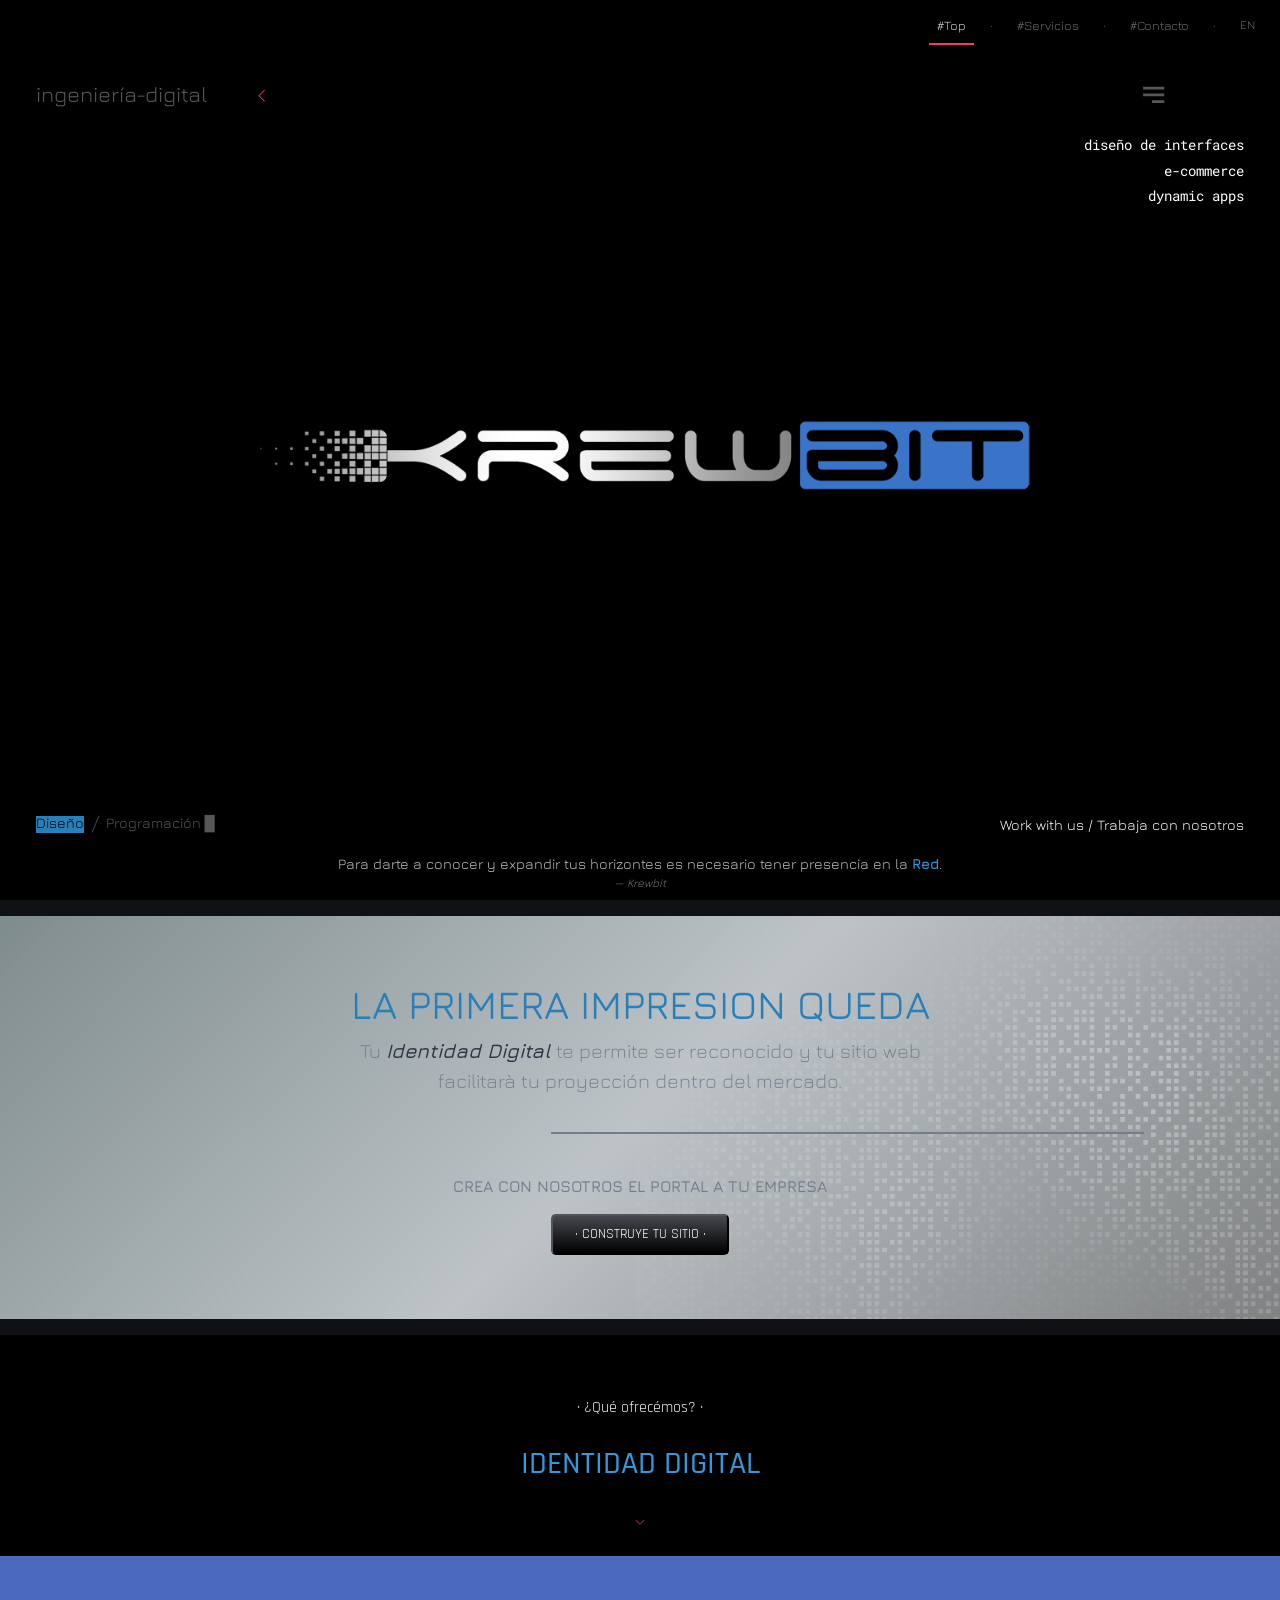
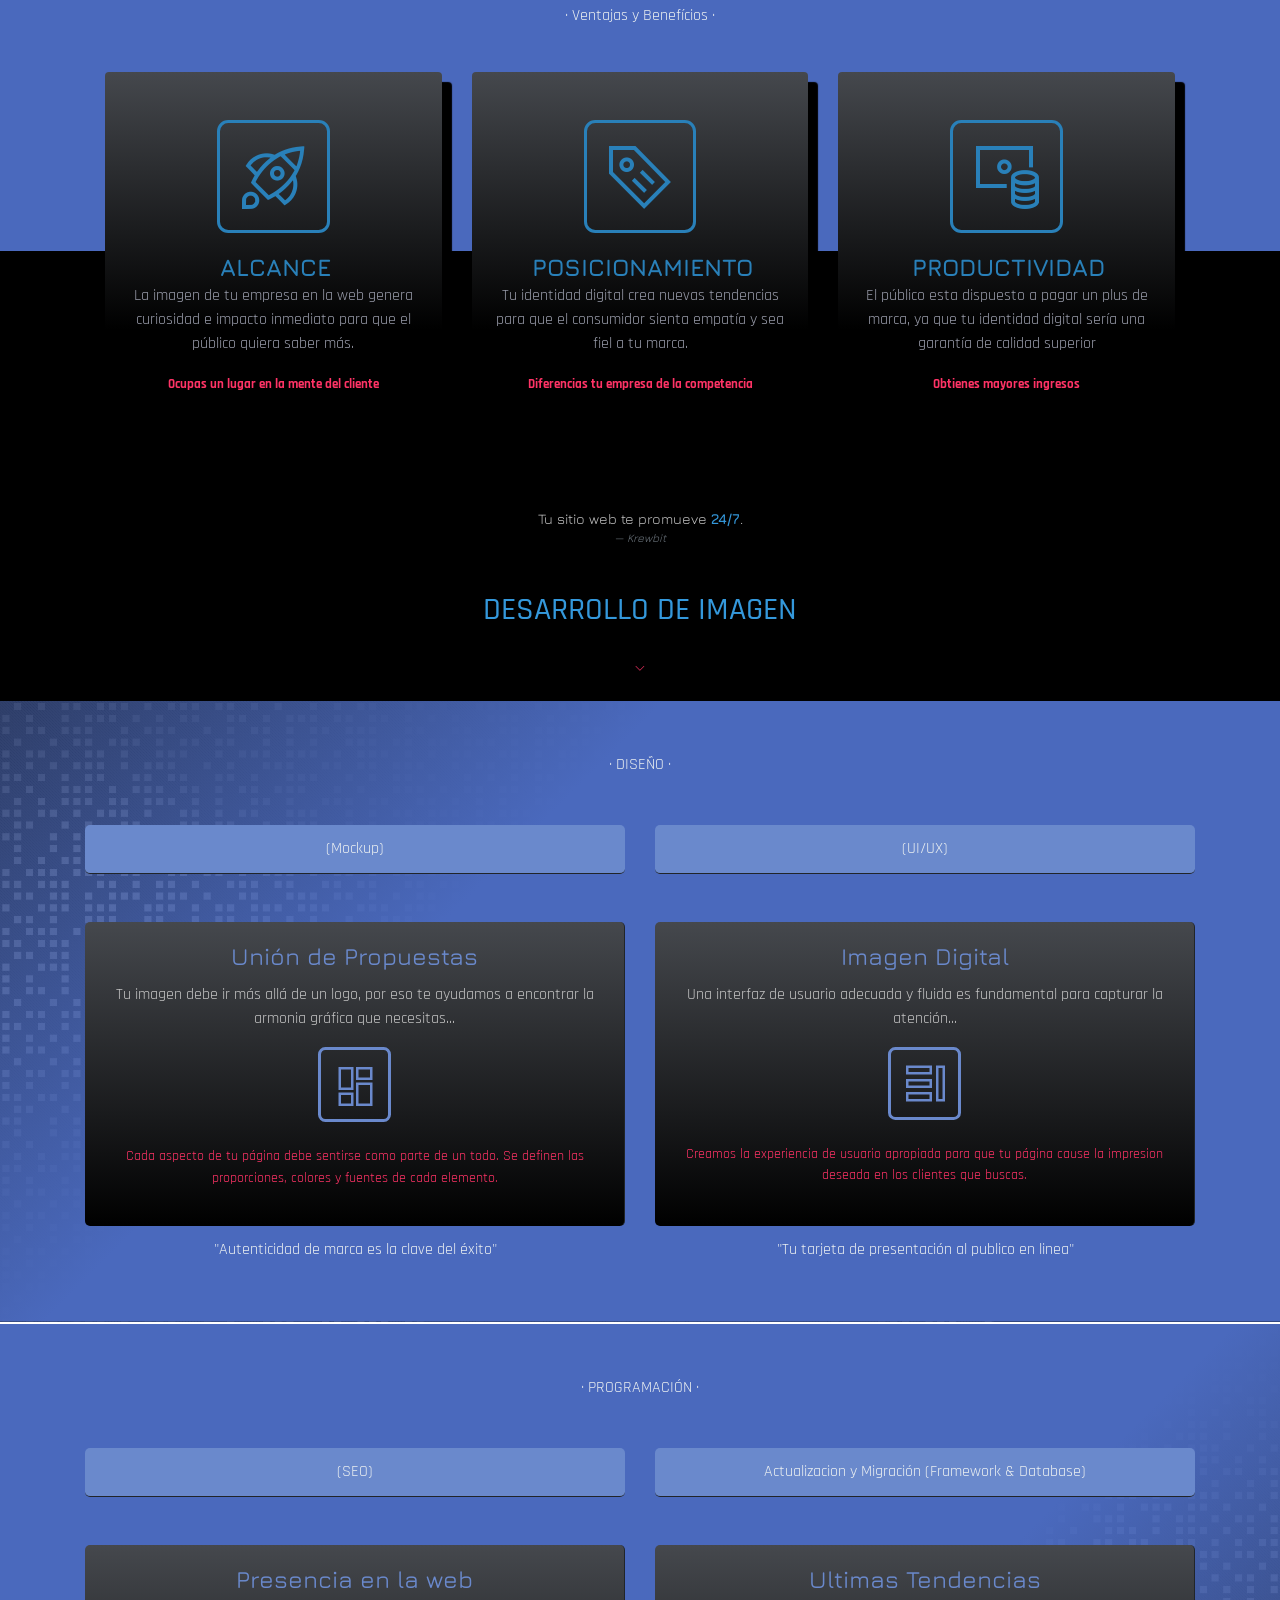
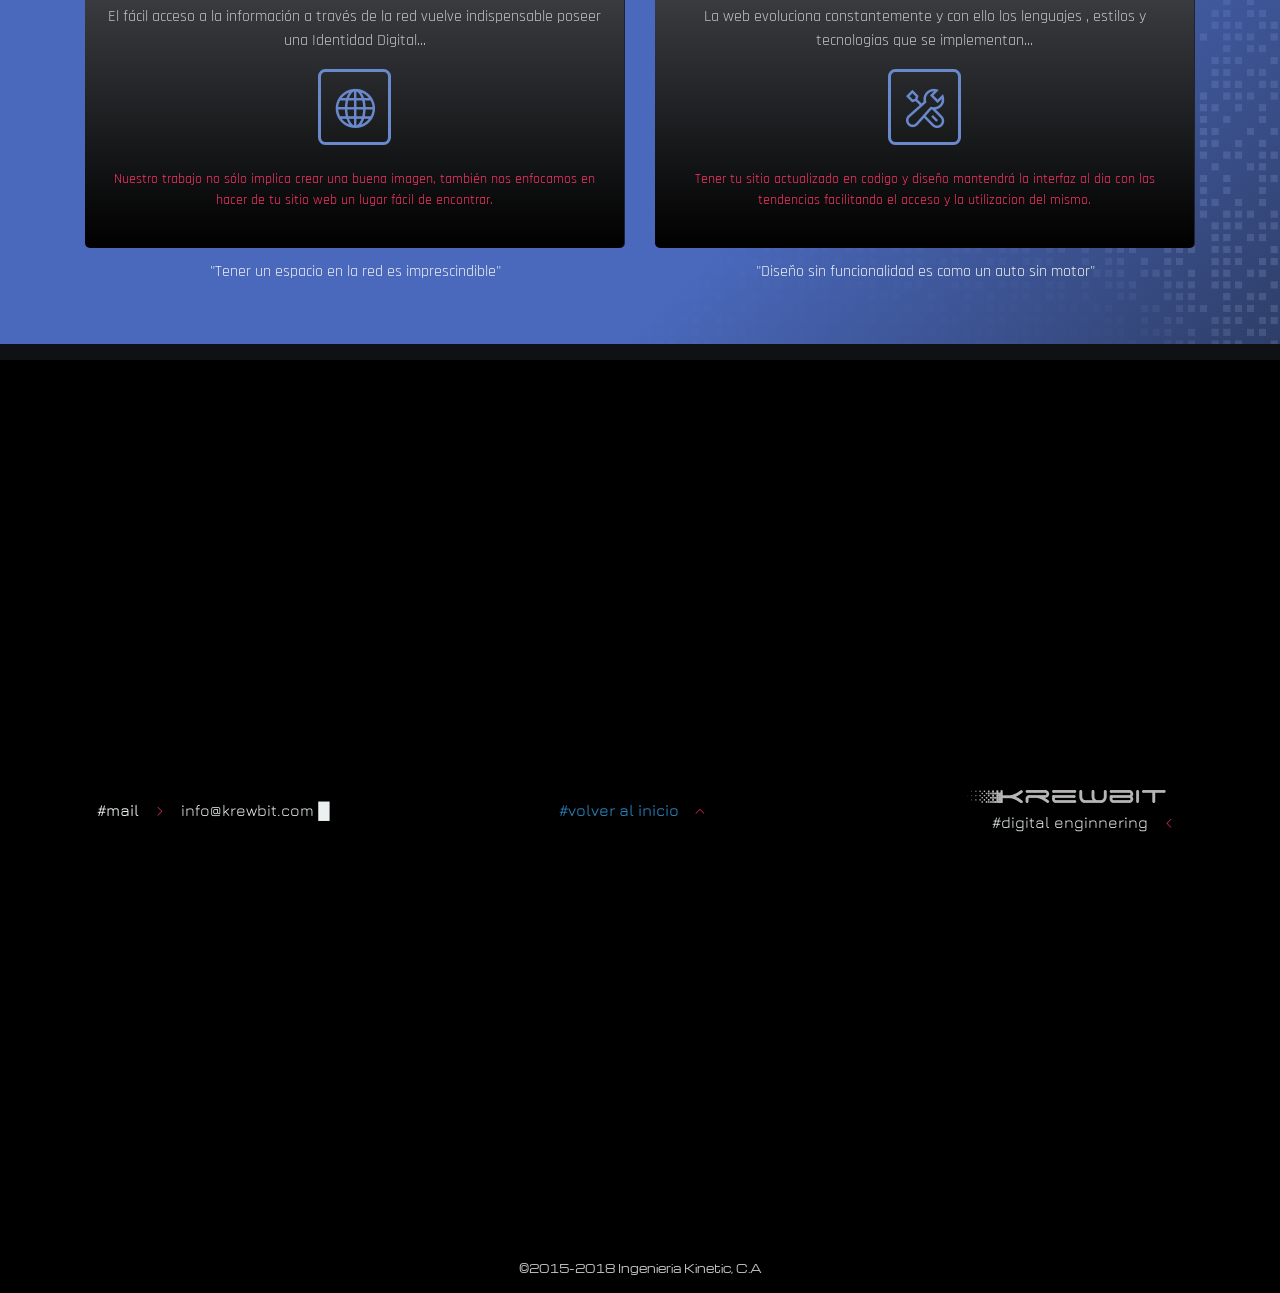
<file: index.html>
<!doctype html>
<html lang="en">
    <head>
        <meta charset="utf-8">
        <meta http-equiv="X-UA-Compatible" content="IE=edge">
        <meta name="viewport" content="width=device-width, initial-scale=1">

        <title>Krewbit</title>

        <!-- Fonts -->
        <link href="https://fonts.googleapis.com/css?family=Raleway:100,600" rel="stylesheet" type="text/css">
        <link href="https://fonts.googleapis.com/css?family=Jura:400,500,600|Michroma|Rajdhani:400,500,600" rel="stylesheet">
        <link href="https://fonts.googleapis.com/css?family=Roboto:400,500|Roboto+Mono" rel="stylesheet">
        <link rel="stylesheet" href="https://maxcdn.bootstrapcdn.com/bootstrap/4.0.0-beta/css/bootstrap.min.css" integrity="sha384-/Y6pD6FV/Vv2HJnA6t+vslU6fwYXjCFtcEpHbNJ0lyAFsXTsjBbfaDjzALeQsN6M" crossorigin="anonymous">
 <!--        <link rel="stylesheet" href="css/app.css"> -->
        <link rel="stylesheet" href="css/nucleo-icons.css">
        <link rel="stylesheet" href="css/demo.css">       
        <link rel="stylesheet" href="css/shatter.css">
        <link rel="stylesheet" href="css/keyboard.css">
        <link rel="stylesheet" href="css/bootstrap.offcanvas.css">
        <script>document.documentElement.className = 'js';</script>

        <!-- Smooth scrolling for the in-page anchor links (#top, #services, #contact).
             CSS-only: no scroll-hijacking JS, so it can't collide with pieces.js /
             anime.js / GlitchFx, which animate elements, not the page scroll position.
             scroll-margin-top keeps anchored sections from landing under the fixed navbar. -->
        <style>
          html { scroll-behavior: smooth; }
          #top, #services, #contact { scroll-margin-top: 70px; }
        </style>
    </head>
<body data-spy="scroll" data-target=".navbar">


    <nav class="navbar fixed-top navbar-expand-sm navbar-dark justify-content-end">
<a class="navbar-brand" href="#"></a>
<button type="button" class="navbar-toggler offcanvas-toggle" data-toggle="offcanvas" data-target="#navbarNavAltMarkup" aria-controls="navbarNavAltMarkup" aria-expanded="false" aria-label="Toggle navigation">
  <span class="navbar-toggler-icon"></span>
</button>

<div class="navbar-offcanvas  navbar-offcanvas-touch " id="navbarNavAltMarkup">
  <div class="navbar-nav ">
    <p><a class="nav-item nav-link active" href="#top">#Top<span class="sr-only">(current)</span></a></p>
    <p><a class="nav-link" href="#">·</a></p>
    <p><a class="nav-item nav-link hold" href="#services">#Servicios</a></p>
    <p><a class="nav-link" href="#">·</a></p>
    <p><a class="nav-item nav-link" href="#contact">#Contacto</a></p>
    <p><a class="nav-link" href="#">·</a></p>
    <p><a class="nav-item nav-link" href="index-en.html" style="font-size:.75rem;letter-spacing:.05em;">EN</a></p>
  </div>
</div>
</nav>




<style>
@media (min-width: 50em){


.navbar {
    
    background-color: #000;
    color: #ecf0f1;
    font-weight: lighter;
    font-family: 'Jura', sans-serif;
    font-size: .8rem;
  }

  .navbar-nav .nav-link {

  color: rgba(255,255,255,.5);
  background-color: transparent;
  border-bottom: .15rem solid transparent;
   margin-left: .5rem;
  }

  .navbar-nav .nav-item:hover,
  .navbar-nav .nav-item:focus {
  border-bottom-color: rgba(255,255,255,.25);
  }

  .navbar-nav .active {
  color: #ff3366;
  border-bottom-color: #ff3366;
  }

/*   p a {
  	 animation: text-flicker 20s linear infinite;
  	 

  }*/


 .active{
  	 animation: letter-flicker 10s linear infinite;

  }
  
  .hold{
  	animation: letter-flicker 25s linear infinite;
  }

  a{

  -webkit-transition: all 0.5s;
  -moz-transition: all 0.5s;
  transition: all 0.5s;

 }
 
@keyframes text-flicker {
  0% {
    opacity:0.1;
    text-shadow: 0px 0px 0px rgba(236, 240, 241,.5);
  }
  
  2% {
    opacity:1;
    text-shadow: 0px 0px 0px rgba(236, 240, 241,.5);
  }
  8% {
    opacity:0.1;
    text-shadow: 0px 0px 0px rgba(236, 240, 241,.5);
  }
  9% {
    opacity:1;
    text-shadow: 0px 0px 0px rgba(236, 240, 241,.5);
  }
  12% {
    opacity:0.1;
    text-shadow: 0px 0px 0px rgba(236, 240, 241,.5);
  }
  20% {
    opacity:1;
    text-shadow: 0px 0px 0px rgba(236, 240, 241,.5)
  }
  25% {
    opacity:0.3;
    text-shadow: 0px 0px 0px rgba(236, 240, 241,.5)
  }
  30% {
    opacity:1;
    text-shadow: 0px 0px 0px rgba(236, 240, 241,.5)
  }
  
  70% {
    opacity:0.7;
    text-shadow: 0px 0px 0px rgba(236, 240, 241,.5)
  }
  
  72% {
    opacity:0.2;
    text-shadow:0px 0px 0px rgba(236, 240, 241,.5)
  }
  
  77% {
    opacity:.9;
    text-shadow: 0px 0px 0px rgba(236, 240, 241,.5)
  }
  100% {
    opacity:.9;
    text-shadow: 0px 0px 0px rgba(236, 240, 241,.5)
  }
}

@keyframes active-flicker {
  0% {
    opacity:0.1;
    text-shadow: 0px 0px 0px #ff3366;;
  }
  
  2% {
    opacity:1;
    text-shadow: 0px 0px 0px #ff3366;;
  }
  8% {
    opacity:0.1;
    text-shadow: 0px 0px 0px #ff3366;;
  }
  9% {
    opacity:1;
    text-shadow: 0px 0px 0px #ff3366;;
  }
  12% {
    opacity:0.1;
    text-shadow: 0px 0px 0px #ff3366;;
  }
  20% {
    opacity:1;
    text-shadow: 0px 0px 0px #ff3366;
  }
  25% {
    opacity:0.3;
    text-shadow: 0px 0px 0px #ff3366;
  }
  30% {
    opacity:1;
    text-shadow: 0px 0px 0px #ff3366;
  }
  
  70% {
    opacity:0.7;
    text-shadow: 0px 0px 0px #ff3366;
  }
  
  72% {
    opacity:0.2;
    text-shadow:0px 0px 0px #ff3366;
  }
  
  77% {
    opacity:.9;
    text-shadow: 0px 0px 0px #ff3366;
  }
  100% {
    opacity:.9;
    text-shadow: 0px 0px 0px #ff3366;
  }
}

@keyframes anchor-flicker {
  0% {
    opacity:0.1;
    text-shadow: 0px 0px 0px #ff3366;
  }
  2% {
    opacity:0.1;
    text-shadow: 0px 0px 0px #ff3366;
  }
  4% {
    opacity:1;
    text-shadow: 0px 0px 0px #ff3366;
  }
  
  
  19% {
    opacity:1;
    text-shadow: 0px 0px 0px #ff3366;
  }
  21% {
    opacity:0.1;
    text-shadow: 0px 0px 0px #ff3366;
  }
  23% {
    opacity:1;
    text-shadow: 0px 0px 0px #ff3366;
  }
  
  80% {
    opacity:1;
    text-shadow: 0px 0px 0px #ff3366;
  }
  83% {
    opacity:0.4;
    text-shadow: 0px 0px 0px #ff3366;
  }
  87% {
    opacity:1;
    text-shadow: 0px 0px 0px #ff3366;
  }
}

@keyframes letter-flicker {
  0% {
    opacity:0.1;
    text-shadow: 0px 0px 0px rgba(52, 152, 219,.5);
  }
  2% {
    opacity:0.1;
    text-shadow: 0px 0px 0px rgba(52, 152, 219,.5);
  }
  4% {
    opacity:1;
    text-shadow: 0px 0px 0px rgba(52, 152, 219,.5);
  }
  
  
  19% {
    opacity:1;
    text-shadow: 0px 0px 0px rgba(52, 152, 219,.5);
  }
  21% {
    opacity:0.1;
    text-shadow: 0px 0px 0px rgba(52, 152, 219,.5);
  }
  23% {
    opacity:1;
    text-shadow: 0px 0px 0px rgba(52, 152, 219,.5);
  }
  
  80% {
    opacity:1;
    text-shadow: 0px 0px 0px rgba(52, 152, 219,.5);
  }
  83% {
    opacity:0.4;
    text-shadow: 0px 0px 0px rgba(52, 152, 219,.5);
  }
  87% {
    opacity:1;
    text-shadow: 0px 0px 0px rgba(52, 152, 219,.5);
  }
}
}
@media (max-width: 50em) {
	   .navbar-offcanvas{

   	background-color: rgba(0,0,0,.7);
   	color: #ff3366;
   	font-weight: lighter;
   	font-family: 'Jura', sans-serif;
   	font-size: .8rem;
    overflow:hidden;

   }
   .navbar-dark .navbar-nav .nav-link.active{
    color:  #ff3366;
   }

  .navbar-dark .navbar-nav .nav-link {

  color: rgba(7, 153, 146,1.0);

 
  
  }	

	
}
</style>

<div id="home" class="mobile-header d-flex justify-content-center h-100 d-none d-xs-block d-md-none d-lg-none">
	
		<div class="row align-items-center w-100">
			
				<div class="col-xs-12 mx-5">
					     <h2 class="title justify-content-center" style="color: #95a5a6;">
			              <span class="title__inner mode mode--design" data-glitch data-switch>Ingeniería-Digital<span><i class="nc-icon nc-minimal-left" style="font-size: .6em; color: #ff3366;"></i></span></span>
			            </h2>
			
					<img class="img-fluid" src="img/brandheader.png" alt="logo" >
					    <div class="link-wrap justify-content-center"  style="color: #95a5a6; text-transform: uppercase; font-size: .8em;">
			              <a class="contact-link ">Design with us</a>
			            </div>
			            <div class="justify-content-center text-center">
			            	<span><i class="nc-icon nc-minimal-down" style="font-size: 1em; color: #ff3366;"></i></span>
			            </div>
					</div>
		</div>
		
	
</div>


<style>
	.mobile-header {
  font-family:'Jura', sans-serif;

}

	
</style>
<div id="top" class="header d-none d-md-block d-lg-block d-xs-none">
<svg class="hidden">
      <symbol id="icon-menu" viewBox="0 0 24 24">
 
        <path d="M23.8,6H0.1V3h23.7C23.8,3,23.8,6,23.8,6z M23.8,10.5H0.1v3h23.7C23.8,13.5,23.8,10.5,23.8,10.5z M24,18H10v3h14V18z"/>
      </symbol>
      <symbol id="icon-menu-alt" viewBox="0 0 24 24">

        <path d="M10.4,6H0V3h10.4C10.4,3,10.4,6,10.4,6z M10.4,10.5H0v3h10.4C10.4,13.5,10.4,10.5,10.4,10.5z M15.1,18H9v3h6.1V18z M23.4,6H13V3h10.4C23.4,3,23.4,6,23.4,6z M23.4,10.5H13v3h10.4C23.4,13.5,23.4,10.5,23.4,10.5z M23.5,18h-6.1v3h6.1V18z"/>
      </symbol>
    </svg>
    <main >
      <div class="pieces"></div>
      <!-- <div class="pieces" style="background-image: url(img/brandheader.jpg)" data-img-alt="url(img/alt.jpg)" data-img-code="url(img/bin.jpg)"></div> -->
      <div class="overlay overlay--hidden"></div>
      <div class="content">
        <div class="content__inner">
          <div class="content__top">

            <h2 class="title">
              <span class="title__inner mode mode--design mt-5" data-switch data-glitch>ingeniería-digital<span><i class="nc-icon nc-minimal-left d-inline px-5 " style="font-size: .6em; color: #ff3366;"></i></span></span>
            </h2>
            <div class="controls mt-5" style="z-index: 2;">
              <button class="btn btn--menu mode mode--design" data-switch>
                <svg class="icon icon--menu"><use xlink:href="#icon-menu"></use></svg>
                <svg class="icon icon--menu-alt"><use xlink:href="#icon-menu-alt"></use></svg>
              </button>
            </div>
          </div>
          <nav class="page-nav">
            <div class="container">
             <div class="row justify-content-center">
               <div class="col-md-6">
            <div class="pb-2 dummy--code">
              <p>HTMLElement.prototype.center = function(){</p>
              <p>var  w = document.documentElement.clientWidth,</p>  
              <p class="pl-4">&nbsp;h = document.documentElement.clientHeight;</p>
              <p>this.style.position = 'absolute';</p>
              <p>this.style.left = (w - this.offsetWidth)/2 + 'px';</p>
              <p>this.style.top = (h - this.offsetHeight)/2 + window.pageYOffset + 'px';}</p>
              <p>var img = new Image(),</p>
              <p>body = document.getElementsByTagName("body")[0];</p>
              <p>img.src = "/img/krewbit-logo.png";</p>
              <p>img.onload = function(){</p>
              <p class="pl-4">this.center();}</p>
              <p>body.appendChild(img);</p>      
           </div>
               </div>
             </div>
          </div>
          </nav>
<div class="hover"></div>
       <div class="tiles" style="background-image: url(img/brandheader.png)"></div>
          <div class="menu" style="font-family: 'Roboto Mono', monospace; font-size: 1em; text-transform: lowercase; color:#585656" >
            <ul class="menu__inner">
              <li class="menu__item" data-switch data-glitch><a class="menu__link" data-switch>Diseño de Interfaces</a></li>
              <li class="menu__item"><a class="menu__link" data-switch>E-commerce</a></li>
              <li class="menu__item active"><a class="menu__link" data-switch>Dynamic Apps</a></li>
              <!-- <li class="menu__item" data-switch data-glitch><a class="menu__link" data-switch>Inspiraciones</a></li> -->
            </ul>
          </div>
          <div class="menu menu--code" style="display: none;">
            <ul class="menu__inner">
              <li class="menu__item"><a class="menu__link" data-switch>On Coding</a></li>
              <li class="menu__item"><a class="menu__link" data-switch>DBA: Data Base Admin</a></li>
              <li class="menu__item"><a class="menu__link" data-switch>SysAdmin</a></li>
              <li class="menu__item"><a class="menu__link" data-switch>Inducciones</a></li>
            </ul>
          </div>
          <div class="content__bottom">
            <div class="switch mode mode--design">
              <a id="close" class="switch__item switch__item--current">Diseño</a>
              <a id="open" class="switch__item"><span class="mode mode--design active" data-switch data-glitch>Programación</span><strong class="d-inline pl-1 bar-code">█</strong></a>
            </div>
            <div class="link-wrap">
              <a class="contact-link mode mode--design" data-switch data-glitch>Work with us / Trabaja con nosotros</a>
            </div>
          </div>
      <div class="container" style="z-index: 2; color: #bdc3c7;">
        <div class="text-center pb-2">
          <p class="mb-0" >Para darte a conocer y expandir tus horizontes es necesario tener presencia en la <strong style="color: #3498db;">Red</strong>.</p>
          <footer class="blockquote-footer mode mode--design" ><cite title="Source Title">Krewbit</cite></footer>
        </div>
    </div>
        </div><!-- /content__inner-->

      </div><!-- /content -->

      <div class="loading"></div>
    </main>

</div>


<style>
  html,body {
  height: 100%;
  }


.header {
  height: 100%;
  width: 100%;

  font-family:'Jura', sans-serif;
  font-size: .9rem;
}

 .bar-code{
     animation: text-flicker 1s ease infinite;


  }


</style>


    
<nav class="navbar navbar-light" style="background-color: #0f1114;">
    
</nav>

<div class="jumbotron text-center mb-0">
  <h1 class="display-5">LA PRIMERA IMPRESION QUEDA</h1>
  <p class="lead">Tu <em style="color: #2f3542;font-weight: 600;" >Identidad Digital</em> te permite ser reconocido y tu sitio web <br> facilitarà tu proyección dentro del mercado.</p>
 <div class="row">
 <div class="col-md-3"></div>
 	 <div class="offset-md-5 col-md-6 mt-1">
  	<hr style="border: #747d8c solid 1px ;">
  </div>
 
 </div>
  <div class="my-4"></div>
  <p class="sub-header">Crea con nosotros el portal a tu empresa</p>
<div class="row justify-content-center">
	  <div class="col-md-2">
  	 <p  class="lead mb-0">
<button class="btn-lg btn-header"><a href="#" style="text-decoration: none;">· Construye tu sitio ·</a></button>
  </p>
  </div>
</div>
 
</div>
<div id="services" ></div>
<style>
	.jumbotron{
		
		  background:linear-gradient(-45deg, rgba(236,240,241,.5) 0%,rgba(189,195,199,1) 50%,rgba(127,140,141,1) 100%),url(img/bg.jpg);
		  background-size:contain;
		  background-repeat: no-repeat;
		  background-position: right;
		  color: #747d8c;
	      border-radius: 0;

		font-family: 'Jura',sans-serif;
		font-weight: 600;
		border:none;

	}
	.jumbotron h1{
		color:#2980b9;
	}
	.sub-header{
		font-family: 'Jura',sans-serif;
		color: #747d8c;
		 text-transform: uppercase;
	}
	
	.btn-header{
	
		background: rgb(69,72,77);
		background: -moz-linear-gradient(top, rgba(69,72,77,1) 0%, rgba(0,0,0,1) 100%);
		background: -webkit-linear-gradient(top, rgba(69,72,77,1) 0%,rgba(0,0,0,1) 100%);
		background: linear-gradient(to bottom, rgba(69,72,77,1) 0%,rgba(0,0,0,1) 100%);
		filter: progid:DXImageTransform.Microsoft.gradient( startColorstr='#45484d', endColorstr='#000000',GradientType=0 );
 	    text-transform: uppercase;
 	    font-size: .7em;
 	    font-weight: bolder;
		/*border: solid 1px #fff;*/
 	    width: 100%;
 	    font-family: 'Rajdhani',sans-serif;
	}

	.btn-header:hover{
		text-decoration: none;
		/*border: solid 1px #ff3366;
		color: #ff3366;
*/

	}
	.btn-header:hover  a{
	color: #ff3366;
	}
	@media (max-width: 49em) {

.jumbotron{
		font-size:14px;
		background:linear-gradient(-45deg, rgba(236,240,241,.5) 0%,rgba(189,195,199,1) 50%,rgba(127,140,141,1) 100%);
		background-size:contain;
		background-repeat: no-repeat;
		background-position: right;
		color: #747d8c;
		border-radius: 0;
	    font-family: 'Jura',sans-serif;
	    font-weight: 600;
	    border:none;

  }
  .jumbotron .lead{
		font-size:16px;
	
	}

  	.jumbotron h1{
		font-size:22px;
		color:#2980b9;
	}

	}

</style>

<nav class="navbar navbar-light" style="background-color: #0f1114;">
    
</nav>

<div class="container middle mt-5 mb-0">
    <div class="d-flex justify-content-center">
      <div class="card text-center">
        <div class="card-header pb-1" >
          · ¿Qué ofrecémos? ·
        </div>
        <div class="card-body">
          <h2 class="card-title pb-3" style="text-transform: uppercase; color: #3498db;">Identidad Digital</h2>
          <span ><i class="nc-icon nc-minimal-down d-inline px-3 " style="font-size: .6em; color: #ff3366;"></i></span>
          
        </div>
      </div>
    </div>
  </div>


      
 <div class="wrapper">
        

  <div class="container middle pt-0 mb-0">
    <p class="card-text text-center pt-5" >· Ventajas y Benefícios ·</p>
    <div class="d-flex justify-content-center">
      <div class="card text-center" style="border:none;">
        <div class="card-body">
          <!-- cards -->

       
          <div class="card-deck pt-2">
            <div class="card pt-5 pb-4">
              <span ><i class="nc-icon square x3 nc-spaceship" style="color: rgba(41, 128, 185,1);"></i></span>
              <div class="card-body">
                <span class="d-inline"><strong class="d-inline pr-3 pt-2 item"></strong></span>&nbsp;<h4 class="card-title d-inline item_name mr-3" style="font-weight: bold;">Alcance</h4>
                <p class="card-text item_content" data-glitch>La imagen de tu empresa en la web genera curiosidad e impacto inmediato para que el público quiera saber más.</p>
                <p class="card-text"><small class="text-muted profit">Ocupas un lugar en la mente del cliente</small></p>
              </div>
            </div>
            <div class="card pt-5 pb-4">
              <span><i class="nc-icon square x3 nc-tag-content" style="color: rgba(41, 128, 185,1);"></i></span>
              <div class="card-body">
                <span class="d-inline"><strong class="d-inline pr-3 pt-2 item"></strong></span>&nbsp;<h4 class="card-title d-inline item_name mr-3" style="font-weight: bold;">Posicionamiento</h4>
                <p class="card-text item_content" data-glitch>Tu identidad digital crea nuevas tendencias para que el consumidor sienta empatía y sea fiel a tu marca.</p>
                <p class="card-text"><small class="text-muted profit">Diferencias tu empresa de la competencia</small></p>
              </div>
            </div>
            <div class="card pt-5 pb-4">
              <span><i class="nc-icon square x3 nc-money-coins" style="color: rgba(41, 128, 185,1);"></i></span>
              <div class="card-body">
                <span class="d-inline"><strong class="d-inline pr-3 pt-2 item"></strong></span>&nbsp;<h4 class="card-title d-inline item_name mr-3" style="font-weight: bold;">Productividad</h4>
                <p class="card-text item_content" data-glitch>El público esta dispuesto a pagar un plus de marca, ya que tu identidad digital sería una garantía de calidad superior</p>
                <p class="card-text"><small class="text-muted profit">Obtienes mayores ingresos</small></p>
              </div>
            </div>
          </div>
          <!-- cards end -->
       
      </div>
    </div>
  </div>
</div>
<div class="text-center mt-5 mb-4 quote">
       <p class="mb-0 active">Tu sitio web te promueve <strong style="color: #3498db;">24/7</strong>.</p>
          <footer class="blockquote-footer"><cite title="Source Title">Krewbit</cite></footer>
</div>
</div>
 


<style>

  .wrapper{
     background: linear-gradient(to bottom, #4a69bd 50%, #000 50%);
  }

  .middle{
    color: #ecf0f1;
    font-family: 'Rajdhani',sans-serif;
   

  }
	.nc-icon{
		color: #95a5a6;
	}
	.middle .card{
		background-color: transparent;
  -webkit-transition: transform 300ms cubic-bezier(0.34, 2, 0.6, 1), box-shadow 200ms ease;
  -moz-transition: transform 300ms cubic-bezier(0.34, 2, 0.6, 1), box-shadow 200ms ease;
  -o-transition: transform 300ms cubic-bezier(0.34, 2, 0.6, 1), box-shadow 200ms ease;
  -ms-transition: transform 300ms cubic-bezier(0.34, 2, 0.6, 1), box-shadow 200ms ease;
  transition: transform 300ms cubic-bezier(0.34, 2, 0.6, 1), box-shadow 200ms ease;
		
		
	}
	
	.middle .card-deck .card{
    border:none;
    background: rgb(69,72,77);
    background: -moz-linear-gradient(top, rgba(69,72,77,1) 0%, rgba(0,0,0,1) 70%);
    background: -webkit-linear-gradient(top, rgba(69,72,77,1) 0%,rgba(0,0,0,1) 70%);
    background: linear-gradient(to bottom,rgba(69,72,77,1) 0%, rgba(0,0,0,1)  70%);
   filter: progid:DXImageTransform.Microsoft.gradient( startColorstr='#45484d', endColorstr='#000000',GradientType=0 );
   box-shadow: 10px 10px 1px rgba(0,0,0,1) ;
	}




	.middle .card-title {
    text-transform: uppercase;
    
  }

	.middle .card h4 {
		color: rgba(41, 128, 185,1);
    font-family: 'Jura', sans-serif;
	}

	.middle .text-muted.profit {
		color:#ff3366 !important;
    font-weight: bold;
	}
  
 .quote{
     
     font-family: 'Jura', sans-serif;
     font-size: .9rem;
     color: #c3c3c3;
     
  }

.middle .card-deck .card:hover{
  
  transform: translateY(-10px);
  -webkit-transform: translateY(-10px);
  -ms-transform: translateY(-10px);
  -moz-transform: translateY(-10px);

}

@media (max-width: 49em) {

   .wrapper{
     background: #000;
  }

  .middle .card-deck .card{
    background: rgb(69,72,77);
    background: -moz-linear-gradient(top, rgba(0,0,0,1) 0%, rgba(69,72,77,.3) 70%);
    background: -webkit-linear-gradient(top, rgba(0,0,0,1) 0%,rgba(69,72,77,.3) 70%);
    background: linear-gradient(to bottom,rgba(0,0,0,1) 0%, rgba(69,72,77,.3)  70%);
   filter: progid:DXImageTransform.Microsoft.gradient( startColorstr='#45484d', endColorstr='#000000',GradientType=0 );
  }


  .middle .card {
    font-size:14px;
    -o-transform: none !important;
    -moz-transform: none !important;
    -ms-transform: none !important;
    -webkit-transform: none !important;
    transform: none !important;

    -webkit-animation: none !important;
    -moz-animation: none !important;
    -o-animation: none !important;
    -ms-animation: none !important;
    animation: none !important;
  }

  .middle .card-deck .card:first-child{
    
    border-bottom-left-radius:0; 
    border-bottom-right-radius:0;

  }

    .middle .card-deck .card:last-child {

    border-top-left-radius:0; 
    border-top-right-radius:0;
    background: rgb(69,72,77);
    background: -moz-linear-gradient(top, rgba(69,72,77,.3) 0%, rgba(0,0,0,1) 100%);
    background: -webkit-linear-gradient(top, rgba(69,72,77,.3) 0%,rgba(0,0,0,1) 100%);
    background: linear-gradient(to bottom, rgba(69,72,77,.3) 0%,rgba(0,0,0,1) 100%);
    filter: progid:DXImageTransform.Microsoft.gradient( startColorstr='#45484d', endColorstr='#000000',GradientType=0 );

  }

    .middle .card-deck .card:not(:first-child):not(:last-child){
      
      border-radius:0; 
      border-bottom-color: transparent;
      border-top-color: transparent;
      background: rgba(69,72,77,.3);
   
  }
  .middle .card h2 {
    font-size:22px;

	}

	.middle .card h4 {
    font-size:16px;
		color: rgba(41, 128, 185,1);
    font-family: 'Jura', sans-serif;
	}





  
}

</style>
<div class="d-none d-md-block d-lg-block d-xs-none" >
<div class="container bottom pt-0">
<div class="d-flex justify-content-center">
<div class="row">

       <div class="card text-center">
        <div class="card-body mb-0">
          <h2 class="card-title  pb-3" style=" text-transform: uppercase; color: #3498db;">Desarrollo de Imagen</h2>
          <span><i class="nc-icon nc-minimal-down d-inline px-3 " style="font-size: .6em; color: #ff3366;"></i></span>
        </div> 
      </div>


</div>
</div>
</div>


<div class="services-wrapper-top">
<div class="container bottom pb-5 pt-1 ">      
<div class="row mt-5 justify-content-center">
<div class="col-md-12 text-center">
     <div class="binary mt-0 mb-5" data-glitch>
                  <h4 class="card-title">· diseño ·</h4>
                  <h4 class="card-title">101010101</h4>
                  <h4 class="card-title">· design ·</h4>
</div> 
<div class="card-deck">
     
        <div class="card card-services text-center">
          <div class="card-header" >(Mockup)</div>
        <div class="card-body mt-5">
            <h4 class="card-title">Unión de Propuestas</h4>
            <p class="card-description">
              Tu imagen debe ir más allá de un logo, por eso te ayudamos a encontrar la armonia gráfica que necesitas...
          </p>
          <span style="font-size: 2.5em;"><i class="nc-icon square-light nc-layout-11 pt-3 active"></i></span>
          <p class="mt-4"  style="font-size: .9rem; color: #ff3366;">
           Cada aspecto de tu página debe sentirse como parte de un todo. Se definen las proporciones, colores y fuentes de cada elemento.
          </p>
       
   </div>
   <div class="card-footer ">
    "Autenticidad de marca es la clave del éxito"
    </div>
    </div>
  
  <br>
        <div class="card card-services text-center">
          <div class="card-header" >(UI/UX)</div>
        <div class="card-body mt-5">
            <h4 class="card-title" data-glitch>Imagen Digital</h4>
            <p class="card-description">
             Una interfaz de usuario adecuada y fluida es fundamental para capturar la atención...
         </p>
         <span style="font-size: 2.5em;"><i class="nc-icon square-light nc-tile-56"></i></span>
         <p class="pt-4"  style="font-size: .9rem; color: #ff3366;">
            Creamos la experiencia de usuario apropiada para que tu página cause la impresion deseada en los clientes que buscas.
        </p>

        
    </div>
    <div class="card-footer " style="border:none;">
        "Tu tarjeta de presentación al publico en linea"
    </div>
</div>

</div>
</div>
</div>
</div>
</div>

<hr class="my-0"  style="border:solid 0.5px #fff;">

<div class="services-wrapper-bot">
<div class="container bottom pt-1">   
    
<div class="row mt-5 justify-content-center">
  <div class="col-md-12 text-center">
     <div class="binary mt-0 mb-5" data-glitch>
                  <h4 class="card-title">· Programación ·</h4>
                  <h4 class="card-title">101010101</h4>
                  <h4 class="card-title">· Coding ·</h4>
</div>   
<div class="card-deck">
          <div class="card card-services text-center">
          <div class="card-header" >(SEO)</div>
        <div class="card-body mt-5">
            <h4 class="card-title" data-glitch>Presencia en la web</h4>
 <p class="card-description">
                           El fácil acceso a la información a través de la red vuelve indispensable poseer una Identidad Digital...
                        </p>
                         <span style="font-size: 2.5em;"><i class="nc-icon square-light nc-globe pt-3"></i></span>
                        <p class="pt-4"  style="font-size: .9rem; color: #ff3366;">
                            Nuestro trabajo no sólo implica crear una buena imagen, también nos enfocamos en hacer de tu sitio web un lugar fácil de encontrar.
                        </p>

      
   </div>
   <div class="card-footer ">
    "Tener un espacio en la red es imprescindible"
    </div>
    </div>

    <br>
            <div class="card card-services text-center">
          <div class="card-header" >Actualizacion y Migración (Framework & Database)</div>
        <div class="card-body mt-5">
            <h4 class="card-title">Ultimas Tendencias</h4>
 <p class="card-description">
                           La web evoluciona constantemente y con ello los lenguajes , estilos y tecnologias que se implementan...

                        </p>
                        
                          <span style="font-size: 2.5em;"><i class="nc-icon square-light nc-settings pt-3 active"></i></span>
                        <p  class="pt-4" style="font-size: .9rem; color: #ff3366;">
                            Tener tu sitio actualizado en codigo y diseño mantendrá la interfaz al dia con las tendencias facilitando el acceso y la utilizacion del mismo.
                        </p>

       
   </div>

   <div class="card-footer ">
    "Diseño sin funcionalidad es como un auto sin motor"
    </div>
    </div>

</div>
  </div>
</div>

  <br><br>


</div></div>
</div>



<style>

  .services-wrapper-top{
    background:linear-gradient(-45deg, rgba(74, 105, 189,1.0) 0%,rgba(74, 105, 189,1.0) 65%,rgba(74, 105, 189,.5) 100%),url(img/bg.jpg);
		  background-size:contain;
		  background-repeat: no-repeat;
		  background-position: left;
  }

   .services-wrapper-bot{
    background:linear-gradient(-45deg, rgba(74, 105, 189,.5) 0%,rgba(74, 105, 189,1.0) 35%,rgba(74, 105, 189,1.0) 100%),url(img/bg.jpg);
		  background-size:contain;
		  background-repeat: no-repeat;
		  background-position: right;
  }

  .bottom{
    color: #ecf0f1;
    font-family: 'Rajdhani',sans-serif;

  }

  .nc-icon{
    color:#6a89cc;
  }

    .bottom .card{

       background-color: transparent;
       border:none;
      -webkit-transition: transform 300ms cubic-bezier(0.34, 2, 0.6, 1), box-shadow 200ms ease;
      -moz-transition: transform 300ms cubic-bezier(0.34, 2, 0.6, 1), box-shadow 200ms ease;
      -o-transition: transform 300ms cubic-bezier(0.34, 2, 0.6, 1), box-shadow 200ms ease;
      -ms-transition: transform 300ms cubic-bezier(0.34, 2, 0.6, 1), box-shadow 200ms ease;
      transition: transform 300ms cubic-bezier(0.34, 2, 0.6, 1), box-shadow 200ms ease;
        
        
    }
    .bottom .card.card-services .card-header{
      border-bottom-color:#212529;
      background-color: #6a89cc; 
      border-radius: 5px;
    }
    
    .bottom .card.card-img{
     border:none;
     border-radius: 0;
        
    }

    .bottom .card.card-services .card-body{
          border-radius: 5px ;
          border-right: solid 1px #212529;
          background: rgb(69,72,77);
          background: -moz-linear-gradient(top, rgba(69,72,77,1) 0%, rgba(0,0,0,1) 100%);
          background: -webkit-linear-gradient(top, rgba(69,72,77,1) 0%,rgba(0,0,0,1) 100%);
          background: linear-gradient(to bottom, rgba(69,72,77,1) 0%,rgba(0,0,0,1) 100%);
          filter: progid:DXImageTransform.Microsoft.gradient( startColorstr='#45484d', endColorstr='#000000',GradientType=0 );
    }



    .bottom .card-body p{
        color: #c3c3c3;
    }
    
    .bottom .card-title {
      color: #3498db;
    } 

    .bottom .card h4 {
        color: #6a89cc;
    font-family: 'Jura', sans-serif;
    }
    
    .bottom .card-footer{
        color: #ecf0f1;
        border:none;
        background-color:transparent;
    }
    .bottom .{
        color: #ecf0f1;
       font-family: 'Jura', sans-serif; 
       font-weight: bolder;
    }

  .bottom .quote{
     
     font-family: 'Jura', sans-serif;
     font-size: .9rem;
     color: #c3c3c3;
     
  }


</style>

<div class="d-xs-block d-md-none d-lg-none">
<div class="container bottom pt-0">
<div class="d-flex justify-content-center">
<div class="row">

       <div class="card text-center">
        <div class="card-body mb-0">

          <h2 class="card-title pb-3" style=" text-transform: uppercase; color: #3498db;">Desarrollo de Imagen</h2>


          <span><i class="nc-icon nc-minimal-down d-inline px-3 " style="font-size: .6em; color: #ff3366;"></i></span>
        </div> 
      </div>


</div>
</div>
</div>


<div class="services-wrapper-top">
<div class="container bottom pb-5 pt-1 ">      
<div class="row mt-5 justify-content-center">
<div class="col-md-12 text-center">

<div class=" mt-0 mb-5" data-glitch><h5 class="card-title">· Diseño ·</h5></div> 

<div class="card-deck">
     
        <div class="card card-services text-center">
          <div class="card-header" >(Mockup)</div>
        <div class="card-body">
            <h5 class="card-title">Unión de Propuestas</h5>
            <p class="card-description">
              Tu imagen debe ir más allá de un logo, por eso te ayudamos a encontrar la armonia gráfica que necesitas...
          </p>
          <span style="font-size: 2.5em;"><i class="nc-icon square-light nc-layout-11 pt-3 active"></i></span>
          <p class="mt-4"  style="font-size: .9rem; color: #ff3366;">
           Cada aspecto de tu página debe sentirse como parte de un todo. Se definen las proporciones, colores y fuentes de cada elemento.
          </p>
       
   </div>
   <div class="card-footer ">
    "Autenticidad de marca es la clave del éxito"
    </div>
    </div>
  
  <br>
        <div class="card card-services text-center">
          <div class="card-header" >(UI/UX)</div>
        <div class="card-body">
            <h5 class="card-title" data-glitch>Imagen Digital</h5>
            <p class="card-description">
             Una interfaz de usuario adecuada y fluida es fundamental para capturar la atención...
         </p>
         <span style="font-size: 2.5em;"><i class="nc-icon square-light nc-tile-56"></i></span>
         <p class="pt-4"  style="font-size: .9rem; color: #ff3366;">
            Creamos la experiencia de usuario apropiada para que tu página cause la impresion deseada en los clientes que buscas.
        </p>

        
    </div>
    <div class="card-footer " style="border:none;">
        "Tu tarjeta de presentación al publico en linea"
    </div>
</div>

</div>
</div>
</div>
</div>
</div>

<hr class="my-0"  style="border:solid 0.5px #fff;">

<div class="services-wrapper-bot">
<div class="container bottom pt-1">   
    
<div class="row mt-5 justify-content-center">
<div class="col-md-12 text-center">

<div class=" mt-0 mb-5" data-glitch><h5 class="card-title">· Programación ·</h5></div>  

<div class="card-deck">
          <div class="card card-services text-center">
          <div class="card-header" >(SEO)</div>
        <div class="card-body">
            <h5 class="card-title" data-glitch>Presencia en la web</h5>
 <p class="card-description">
                           El fácil acceso a la información a través de la red vuelve indispensable poseer una Identidad Digital...
                        </p>
                         <span style="font-size: 2.5em;"><i class="nc-icon square-light nc-globe pt-3"></i></span>
                        <p class="pt-4"  style="font-size: .9rem; color: #ff3366;">
                            Nuestro trabajo no sólo implica crear una buena imagen, también nos enfocamos en hacer de tu sitio web un lugar fácil de encontrar.
                        </p>

      
   </div>
   <div class="card-footer ">
    "Tener un espacio en la red es imprescindible"
    </div>
    </div>

    <br>
            <div class="card card-services text-center">
          <div class="card-header" >Actualizacion y Migración (Framework & Database)</div>
        <div class="card-body">
            <h5 class="card-title">Ultimas Tendencias</h5>
 <p class="card-description">
                           La web evoluciona constantemente y con ello los lenguajes , estilos y tecnologias que se implementan...

                        </p>
                        
                          <span style="font-size: 2.5em;"><i class="nc-icon square-light nc-settings pt-3 active"></i></span>
                        <p  class="pt-4" style="font-size: .9rem; color: #ff3366;">
                            Tener tu sitio actualizado en codigo y diseño mantendrá la interfaz al dia con las tendencias facilitando el acceso y la utilizacion del mismo.
                        </p>

       
   </div>

   <div class="card-footer ">
    "Un diseño sin funcionalidad es un auto sin motor"
    </div>
    </div>

</div>
  </div>
</div>

  <br><br>


</div></div>
</div>


<style>

@media (max-width: 49em) {
  .services-wrapper-top{
    background:linear-gradient(-45deg, rgba(74, 105, 189,1.0) 0%,rgba(74, 105, 189,1.0) 65%,rgba(74, 105, 189,.5) 100%),url(img/bg.jpg);
		  background-size:contain;
		  background-repeat: no-repeat;
		  background-position: left;
  }

   .services-wrapper-bot{
    background:linear-gradient(-45deg, rgba(74, 105, 189,.5) 0%,rgba(74, 105, 189,1.0) 35%,rgba(74, 105, 189,1.0) 100%),url(img/bg.jpg);
		  background-size:contain;
		  background-repeat: no-repeat;
		  background-position: right;
  }

  .bottom{
    font-size:14px;
    color: #ecf0f1;
    font-family: 'Rajdhani',sans-serif;

  }

  .nc-icon{
    color:#6a89cc;
  }

    .bottom .card{

       background-color: transparent;
       border:none;
      -webkit-transition: transform 300ms cubic-bezier(0.34, 2, 0.6, 1), box-shadow 200ms ease;
      -moz-transition: transform 300ms cubic-bezier(0.34, 2, 0.6, 1), box-shadow 200ms ease;
      -o-transition: transform 300ms cubic-bezier(0.34, 2, 0.6, 1), box-shadow 200ms ease;
      -ms-transition: transform 300ms cubic-bezier(0.34, 2, 0.6, 1), box-shadow 200ms ease;
      transition: transform 300ms cubic-bezier(0.34, 2, 0.6, 1), box-shadow 200ms ease;
        
        
    }
    .bottom .card.card-services .card-header{
      border-bottom-color:#212529;
      background-color: #6a89cc; 
      border-bottom-left-radius: 0;
      border-bottom-right-radius: 0;
    }
    
    .bottom .card.card-img{
     border:none;
     border-radius: 0;
        
    }

    .bottom .card.card-services .card-body{
          border-bottom-left-radius: 5px;
          border-bottom-right-radius: 5px;
          border-top-left-radius: 0;
          border-top-right-radius: 0;
          border-right: solid 1px #212529;
          background: rgb(69,72,77);
          background: -moz-linear-gradient(top, rgba(69,72,77,1) 0%, rgba(0,0,0,1) 100%);
          background: -webkit-linear-gradient(top, rgba(69,72,77,1) 0%,rgba(0,0,0,1) 100%);
          background: linear-gradient(to bottom, rgba(69,72,77,1) 0%,rgba(0,0,0,1) 100%);
          filter: progid:DXImageTransform.Microsoft.gradient( startColorstr='#45484d', endColorstr='#000000',GradientType=0 );
    }



    .bottom .card-body p{
        color: #c3c3c3;
    }
    
    .bottom .card-title {
      color: #3498db;
    } 

    .bottom .card h5 {
        color: #6a89cc;
    font-family: 'Jura', sans-serif;
    }
    .bottom .card h2 {
    font-size:22px;

	}
    .bottom .card-footer{
        color: #ecf0f1;
        border:none;
        background-color:transparent;
    }
    .bottom .{
        color: #ecf0f1;
       font-family: 'Jura', sans-serif; 
       font-weight: bolder;
    }

  .bottom .quote{
     
     font-family: 'Jura', sans-serif;
     font-size: .9rem;
     color: #c3c3c3;
     
  }
}

</style>


    
<nav class="navbar navbar-light" style="background-color: #0f1114;">
    
</nav>

<footer id="contact">
	<div class="d-flex h-100 justify-content-center text-center mx-auto">
		<div class="row w-100 align-items-center">
			<div class="col-md-4 ">
				<h6 class="d-inline">#mail</h6><span><i class="nc-icon nc-minimal-right d-inline px-3 " style="font-size: .6em; color: #ff3366;"></i></span><p class="d-inline">info@krewbit.com <strong class="d-inline bar">█</strong></p>
			</div>


			<div class="col-md-4 ">
				<a  class ="mx-auto" href="#top" style="text-decoration: none; color: #2980b9;"><h6 class="d-inline">#volver al inicio</h6><span><i class="nc-icon nc-minimal-up d-inline px-3 " style="font-size: .6em; color: #ff3366;"></i></span></a>


			</div>

			<div class="col-md-4">
				<img src="img/brandfoot.png" alt="">
				<p class="pl-5 my-1">#digital enginnering<span><i class="nc-icon nc-minimal-left d-inline px-3 " style="font-size: .6em; color: #ff3366;"></i></span></p>
				
			</div>
		</div>
	</div>	

	<div class="row w-100 justify-content-center text-center mx-auto align-items-end">

			<p class="company">©2015-2018 Ingenieria Kinetic, C.A</p>
	</div>
</footer>

<style>
	
footer{
	height: 100%;
	font-family: 'Jura',sans-serif;
	color: #ecf0f1;

}


 .bar{
  	 animation: text-flicker 5s ease infinite;


  }

 p.company{
  	font-family: 'Michroma',sans-serif;
  	font-size: 0.7em;
  	color: #c3c3c3;
  	
  	
  }
</style>



  </body>
<script src="https://code.jquery.com/jquery-3.2.1.slim.min.js" integrity="sha384-KJ3o2DKtIkvYIK3UENzmM7KCkRr/rE9/Qpg6aAZGJwFDMVNA/GpGFF93hXpG5KkN" crossorigin="anonymous"></script>
<script src="https://cdnjs.cloudflare.com/ajax/libs/popper.js/1.11.0/umd/popper.min.js" integrity="sha384-b/U6ypiBEHpOf/4+1nzFpr53nxSS+GLCkfwBdFNTxtclqqenISfwAzpKaMNFNmj4" crossorigin="anonymous"></script>
<script src="https://maxcdn.bootstrapcdn.com/bootstrap/4.0.0-beta/js/bootstrap.min.js" integrity="sha384-h0AbiXch4ZDo7tp9hKZ4TsHbi047NrKGLO3SEJAg45jXxnGIfYzk4Si90RDIqNm1" crossorigin="anonymous"></script>
<script src="js/imagesloaded.pkgd.min.js" type="text/javascript"></script>
<script src="js/anime.min.js" type="text/javascript"></script>
<script src="js/charming.min.js" type="text/javascript"></script>
<script src="js/binary.js" type="text/javascript"></script>
<script src="js/pieces.js" type="text/javascript"></script>
<script src="js/main.js" type="text/javascript"></script>
<script src="js/keyboard.js" type="text/javascript"></script>
<script src="js/bootstrap.offcanvas.js" type="text/javascript"></script>



<script>
        {
        

            const piecesEl = document.querySelector('.content .tiles');
            const piecesObj = new Pieces(piecesEl, {
                 pieces: {rows: 14, columns: 12}
            });
            const menuEl = document.querySelector('.page-nav');
            const optionsCtrl = document.querySelector('#open');
            const closeOptionsCtrl = document.querySelector('#close');
            const hoverItem = document.querySelector('.dummy--code');
            const hoverTrigger = document.querySelector('.hover');

            const showOptions = () => {
              
                menuEl.classList.add('page-nav--open');
                hoverTrigger.classList.add('hover--open');

                piecesObj.animate({
                    duration: 3000,
                    delay: (t,i) => {
                        const elBounds = piecesEl.getBoundingClientRect();
                        const x1 = elBounds.left + elBounds.width/2;
                        const y1 = elBounds.top + elBounds.height/2;
                        const tBounds = t.getBoundingClientRect();
                        const x2 = tBounds.left + tBounds.width/2;
                        const y2 = tBounds.top + tBounds.height/2;
                        const dist = Math.sqrt(Math.pow(x2-x1,2) + Math.pow(y2-y1,2));
                        const maxDist = Math.sqrt(Math.pow(elBounds.left-x1,2) + Math.pow(elBounds.top-y1,2));
                        const maxDelay = 300;

                        t.dataset.centerx = x2;
                        t.dataset.centery = y2;

                        return -1*maxDelay/maxDist*dist + maxDelay;
                    },
                    easing: [0.1,1,0,1],
                    translateX: (t,i) => { 
                        return t.dataset.column < piecesObj.getTotalColumns()/2 ? anime.random(-400,0) : anime.random(0,400);
                    },
                    translateY: (t,i) => { 
                        return t.dataset.row < piecesObj.getTotalRows()/2 ? anime.random(-400,0) : anime.random(0,400);
                    },
                    opacity: 0.2
                });
                
                anime.remove(optionsCtrl);
                anime({
                    targets: optionsCtrl,
                    duration: 700,
                    easing: 'easeOutExpo',
                    scale: 1.2,
                    opacity: 0
                });

                anime.remove(menuEl);
                anime({
                    targets: menuEl,
                    duration: 700,
                    delay: 150,
                    easing: 'easeOutExpo',
                    scale: [0,1],
                    opacity: 1
                });
            };

            const hideOptions = (ev) => {
                ev.preventDefault();
                menuEl.classList.remove('page-nav--open');
                 hoverTrigger.classList.remove('hover--open');

                piecesObj.animate({
                    duration: 600,
                    delay: (t,i) => {
                        const elBounds = piecesEl.getBoundingClientRect();
                        const x1 = elBounds.left + elBounds.width/2;
                        const y1 = elBounds.top + elBounds.height/2;
                        const x2 = t.dataset.centerx;
                        const y2 = t.dataset.centery;
                        const dist = Math.sqrt(Math.pow(x2-x1,2) + Math.pow(y2-y1,2));
                        const maxDist = Math.sqrt(Math.pow(elBounds.left-x1,2) + Math.pow(elBounds.top-y1,2));
                        const maxDelay = 800;

                        return maxDelay/maxDist*dist;
                    },
                    easing: [0.1,1,0,1],
                    translateX: 0,
                    translateY: 0,
                    opacity: 1
                });
                
                anime.remove(optionsCtrl);
                anime({
                    targets: optionsCtrl,
                    duration: 700,
                    delay: 200,
                    easing: 'easeOutQuint',
                    scale: [1.1,1],
                    opacity: 1
                });

                anime.remove(menuEl);
                anime({
                    targets: menuEl,
                    duration: 700,
                    easing: 'easeOutQuint',
                    scale: 0.8,
                    opacity: 0
                });
            };

            const randomizeTilts = (ev) => {
                ev.preventDefault();
               

             
                piecesObj.animate({
                    duration: 3000,
                    delay: (t,i) => {
                        const elBounds = piecesEl.getBoundingClientRect();
                        const x1 = elBounds.left + elBounds.width/2;
                        const y1 = elBounds.top + elBounds.height/2;
                        const tBounds = t.getBoundingClientRect();
                        const x2 = tBounds.left + tBounds.width/2;
                        const y2 = tBounds.top + tBounds.height/2;
                        const dist = Math.sqrt(Math.pow(x2-x1,2) + Math.pow(y2-y1,2));
                        const maxDist = Math.sqrt(Math.pow(elBounds.left-x1,2) + Math.pow(elBounds.top-y1,2));
                        const maxDelay = 300;

                        t.dataset.centerx = x2;
                        t.dataset.centery = y2;

                        return -1*maxDelay/maxDist*dist + maxDelay;
                    },
                    easing: [0.1,1,0,1],
                    translateX: (t,i) => { 
                        return t.dataset.column < piecesObj.getTotalColumns()/2 ? anime.random(-400,0) : anime.random(0,400);
                    },
                    translateY: (t,i) => { 
                        return t.dataset.row < piecesObj.getTotalRows()/2 ? anime.random(-400,0) : anime.random(0,400);
                    },
                    opacity: 0.2
                });

        
            };
                        const rearrangeTiles = (ev) => {
                ev.preventDefault();
             

                piecesObj.animate({
                    duration: 600,
                    delay: (t,i) => {
                        const elBounds = piecesEl.getBoundingClientRect();
                        const x1 = elBounds.left + elBounds.width/2;
                        const y1 = elBounds.top + elBounds.height/2;
                        const x2 = t.dataset.centerx;
                        const y2 = t.dataset.centery;
                        const dist = Math.sqrt(Math.pow(x2-x1,2) + Math.pow(y2-y1,2));
                        const maxDist = Math.sqrt(Math.pow(elBounds.left-x1,2) + Math.pow(elBounds.top-y1,2));
                        const maxDelay = 800;

                        return maxDelay/maxDist*dist;
                    },
                    easing: [0.1,1,0,1],
                    translateX: 0,
                    translateY: 0,
                    opacity: 1
                });
            };

            optionsCtrl.addEventListener('click', showOptions);
            closeOptionsCtrl.addEventListener('click', hideOptions);
            hoverItem.addEventListener('mouseenter', randomizeTilts);
            // hoverTrigger.addEventListener('mouseenter', randomizeTilts);
            // hoverTrigger.addEventListener('mouseleave', rearrangeTiles);
        }
        </script>
</html>
</file>
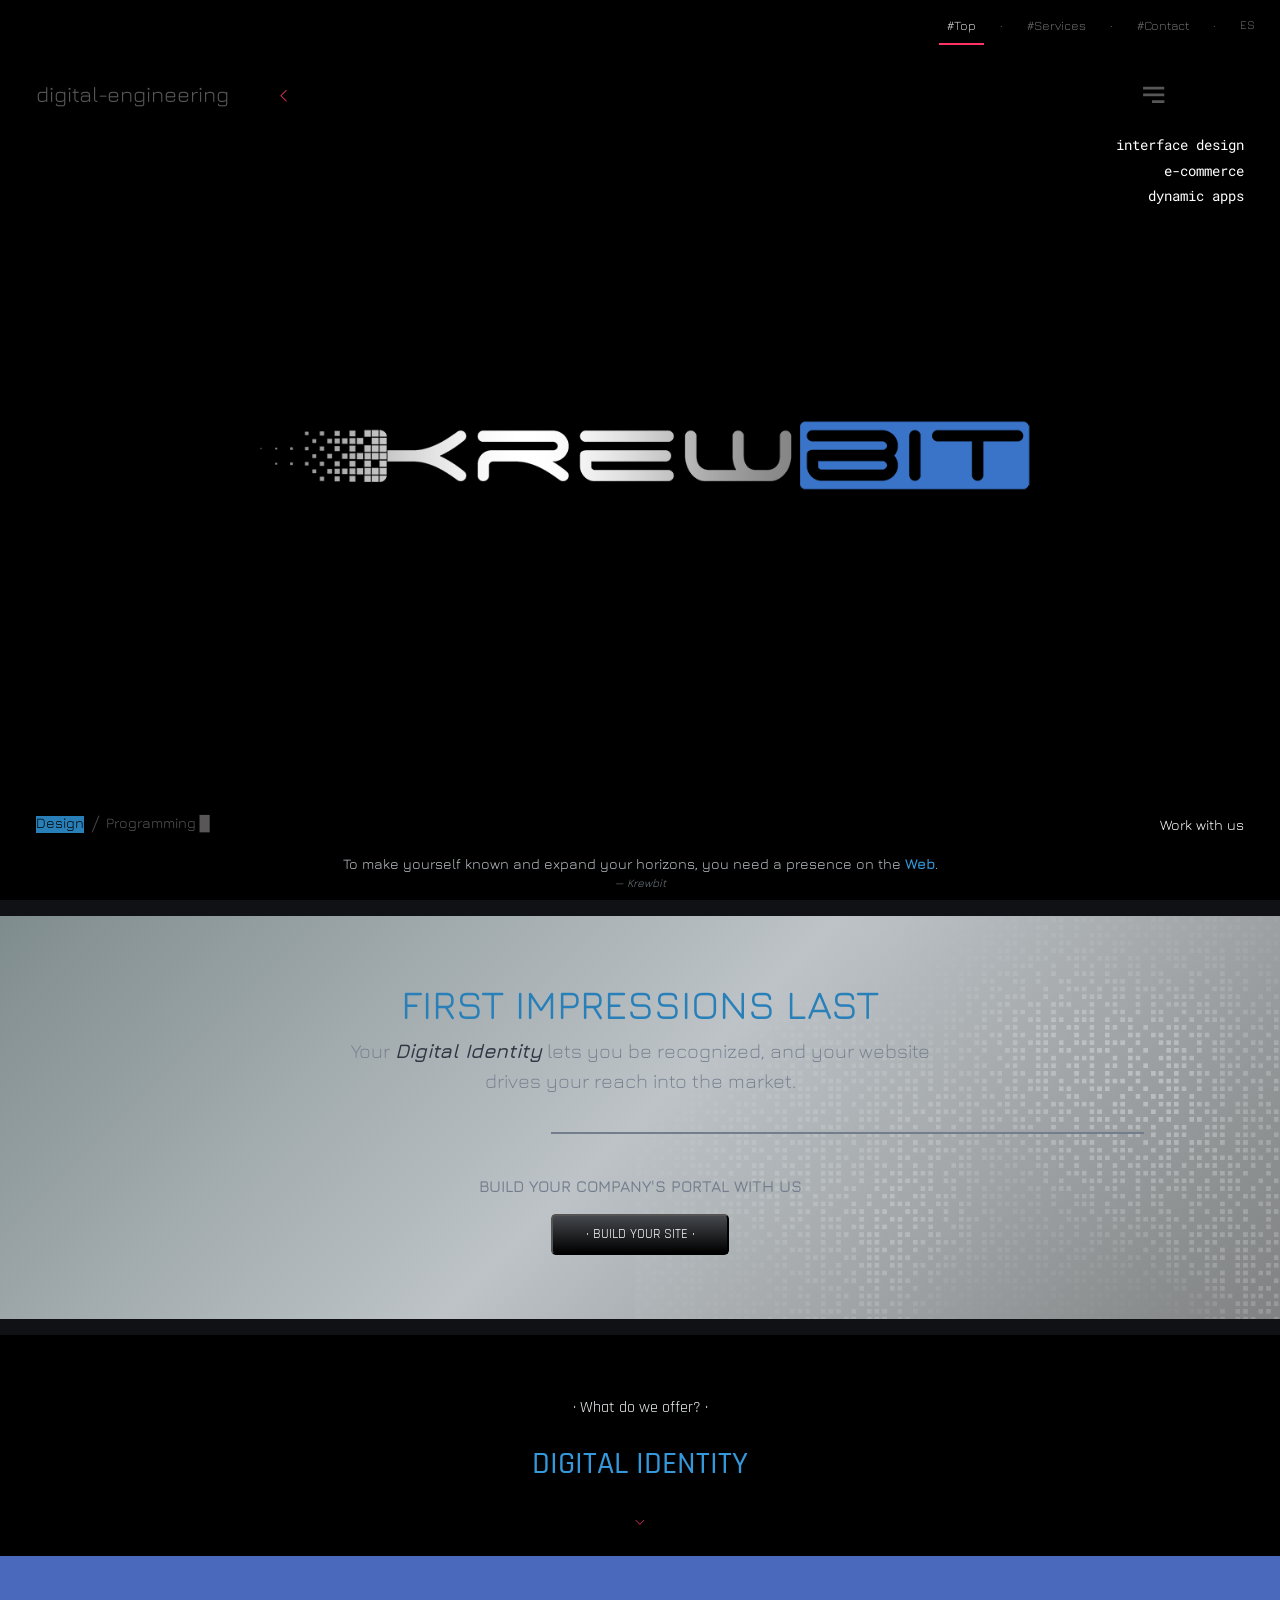
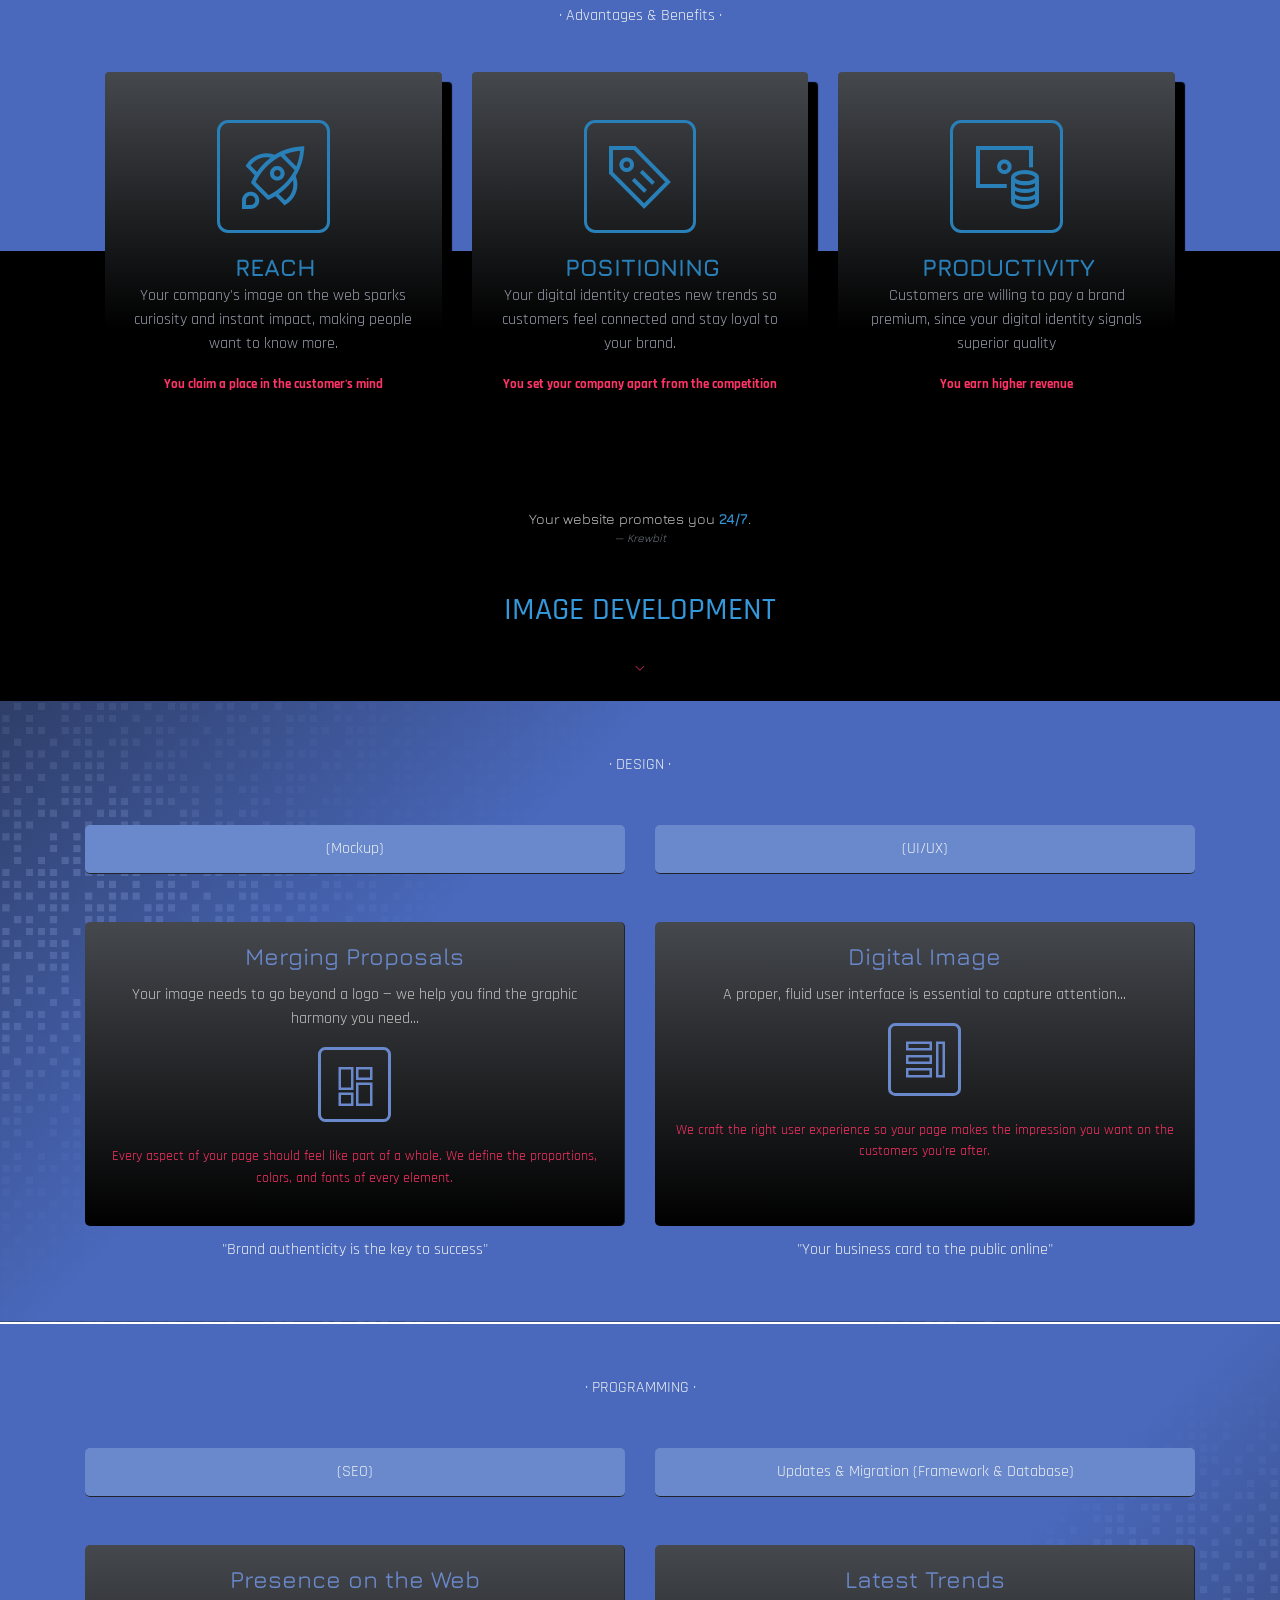
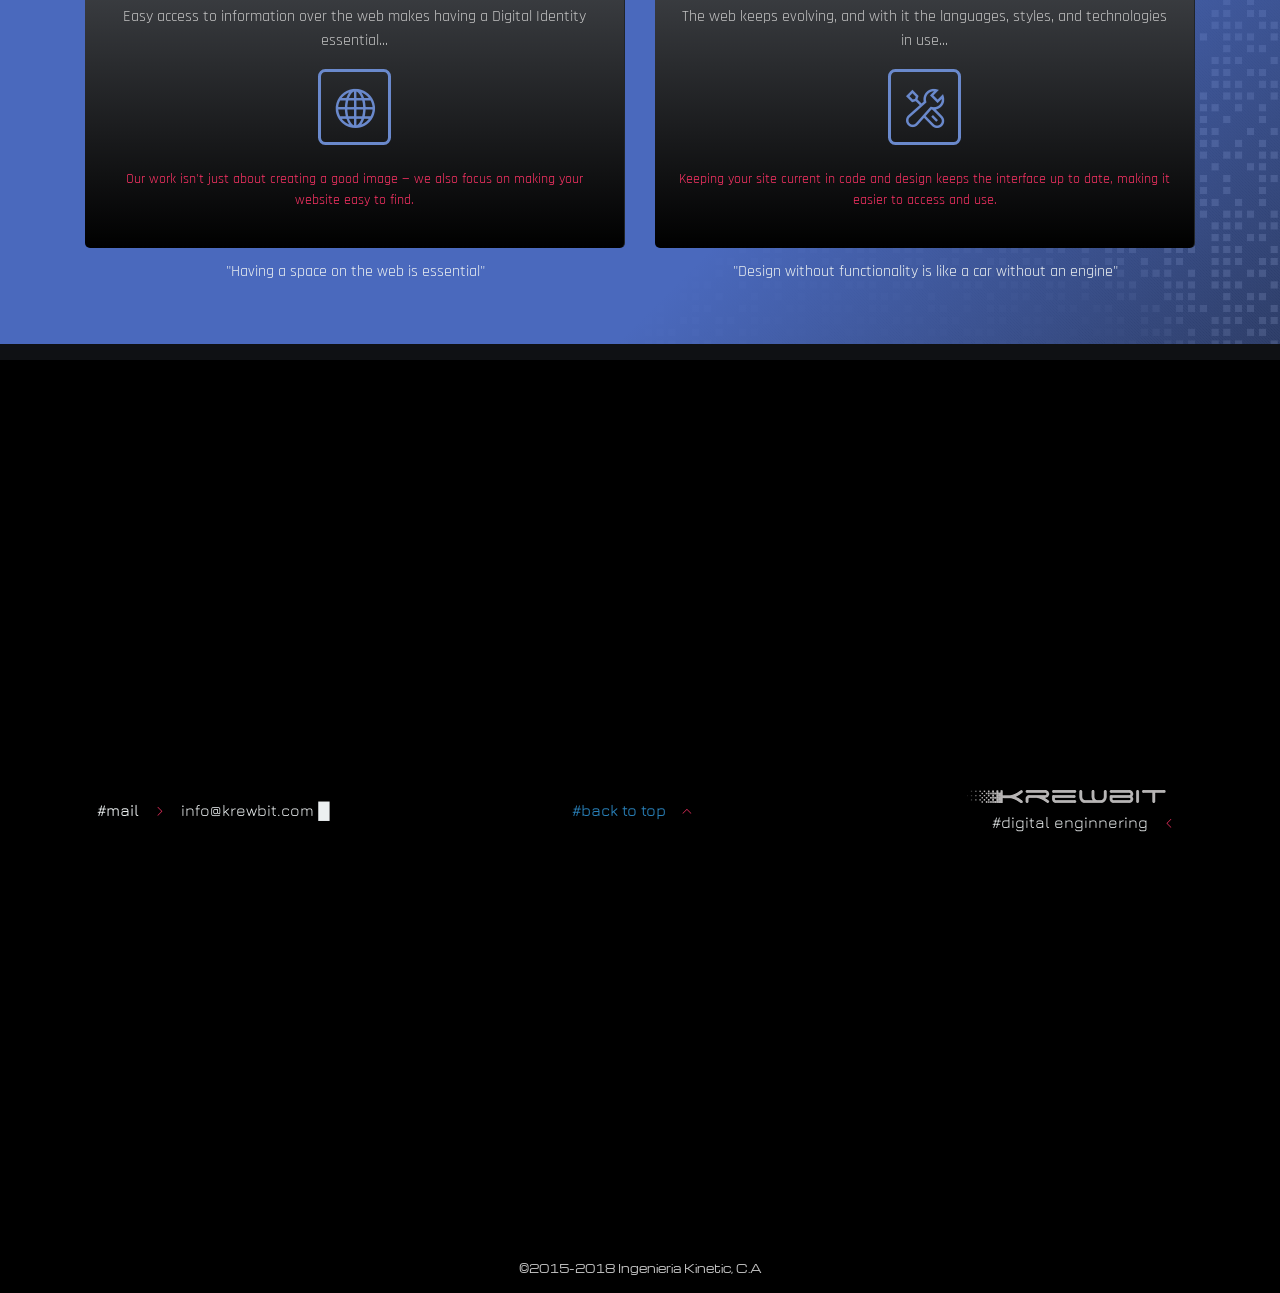
<file: index-en.html>
<!doctype html>
<html lang="en">
    <head>
        <meta charset="utf-8">
        <meta http-equiv="X-UA-Compatible" content="IE=edge">
        <meta name="viewport" content="width=device-width, initial-scale=1">

        <title>Krewbit</title>

        <!-- Fonts -->
        <link href="https://fonts.googleapis.com/css?family=Raleway:100,600" rel="stylesheet" type="text/css">
        <link href="https://fonts.googleapis.com/css?family=Jura:400,500,600|Michroma|Rajdhani:400,500,600" rel="stylesheet">
        <link href="https://fonts.googleapis.com/css?family=Roboto:400,500|Roboto+Mono" rel="stylesheet">
        <link rel="stylesheet" href="https://maxcdn.bootstrapcdn.com/bootstrap/4.0.0-beta/css/bootstrap.min.css" integrity="sha384-/Y6pD6FV/Vv2HJnA6t+vslU6fwYXjCFtcEpHbNJ0lyAFsXTsjBbfaDjzALeQsN6M" crossorigin="anonymous">
 <!--        <link rel="stylesheet" href="css/app.css"> -->
        <link rel="stylesheet" href="css/nucleo-icons.css">
        <link rel="stylesheet" href="css/demo.css">       
        <link rel="stylesheet" href="css/shatter.css">
        <link rel="stylesheet" href="css/keyboard.css">
        <link rel="stylesheet" href="css/bootstrap.offcanvas.css">
        <script>document.documentElement.className = 'js';</script>

        <!-- Smooth scrolling for the in-page anchor links (#top, #services, #contact).
             CSS-only: no scroll-hijacking JS, so it can't collide with pieces.js /
             anime.js / GlitchFx, which animate elements, not the page scroll position.
             scroll-margin-top keeps anchored sections from landing under the fixed navbar. -->
        <style>
          html { scroll-behavior: smooth; }
          #top, #services, #contact { scroll-margin-top: 70px; }
        </style>
    </head>
<body data-spy="scroll" data-target=".navbar">


    <nav class="navbar fixed-top navbar-expand-sm navbar-dark justify-content-end">
<a class="navbar-brand" href="#"></a>
<button type="button" class="navbar-toggler offcanvas-toggle" data-toggle="offcanvas" data-target="#navbarNavAltMarkup" aria-controls="navbarNavAltMarkup" aria-expanded="false" aria-label="Toggle navigation">
  <span class="navbar-toggler-icon"></span>
</button>

<div class="navbar-offcanvas  navbar-offcanvas-touch " id="navbarNavAltMarkup">
  <div class="navbar-nav ">
    <p><a class="nav-item nav-link active" href="#top">#Top<span class="sr-only">(current)</span></a></p>
    <p><a class="nav-link" href="#">·</a></p>
    <p><a class="nav-item nav-link hold" href="#services">#Services</a></p>
    <p><a class="nav-link" href="#">·</a></p>
    <p><a class="nav-item nav-link" href="#contact">#Contact</a></p>
    <p><a class="nav-link" href="#">·</a></p>
    <p><a class="nav-item nav-link" href="index.html" style="font-size:.75rem;letter-spacing:.05em;">ES</a></p>
  </div>
</div>
</nav>




<style>
@media (min-width: 50em){


.navbar {
    
    background-color: #000;
    color: #ecf0f1;
    font-weight: lighter;
    font-family: 'Jura', sans-serif;
    font-size: .8rem;
  }

  .navbar-nav .nav-link {

  color: rgba(255,255,255,.5);
  background-color: transparent;
  border-bottom: .15rem solid transparent;
   margin-left: .5rem;
  }

  .navbar-nav .nav-item:hover,
  .navbar-nav .nav-item:focus {
  border-bottom-color: rgba(255,255,255,.25);
  }

  .navbar-nav .active {
  color: #ff3366;
  border-bottom-color: #ff3366;
  }

/*   p a {
  	 animation: text-flicker 20s linear infinite;
  	 

  }*/


 .active{
  	 animation: letter-flicker 10s linear infinite;

  }
  
  .hold{
  	animation: letter-flicker 25s linear infinite;
  }

  a{

  -webkit-transition: all 0.5s;
  -moz-transition: all 0.5s;
  transition: all 0.5s;

 }
 
@keyframes text-flicker {
  0% {
    opacity:0.1;
    text-shadow: 0px 0px 0px rgba(236, 240, 241,.5);
  }
  
  2% {
    opacity:1;
    text-shadow: 0px 0px 0px rgba(236, 240, 241,.5);
  }
  8% {
    opacity:0.1;
    text-shadow: 0px 0px 0px rgba(236, 240, 241,.5);
  }
  9% {
    opacity:1;
    text-shadow: 0px 0px 0px rgba(236, 240, 241,.5);
  }
  12% {
    opacity:0.1;
    text-shadow: 0px 0px 0px rgba(236, 240, 241,.5);
  }
  20% {
    opacity:1;
    text-shadow: 0px 0px 0px rgba(236, 240, 241,.5)
  }
  25% {
    opacity:0.3;
    text-shadow: 0px 0px 0px rgba(236, 240, 241,.5)
  }
  30% {
    opacity:1;
    text-shadow: 0px 0px 0px rgba(236, 240, 241,.5)
  }
  
  70% {
    opacity:0.7;
    text-shadow: 0px 0px 0px rgba(236, 240, 241,.5)
  }
  
  72% {
    opacity:0.2;
    text-shadow:0px 0px 0px rgba(236, 240, 241,.5)
  }
  
  77% {
    opacity:.9;
    text-shadow: 0px 0px 0px rgba(236, 240, 241,.5)
  }
  100% {
    opacity:.9;
    text-shadow: 0px 0px 0px rgba(236, 240, 241,.5)
  }
}

@keyframes active-flicker {
  0% {
    opacity:0.1;
    text-shadow: 0px 0px 0px #ff3366;;
  }
  
  2% {
    opacity:1;
    text-shadow: 0px 0px 0px #ff3366;;
  }
  8% {
    opacity:0.1;
    text-shadow: 0px 0px 0px #ff3366;;
  }
  9% {
    opacity:1;
    text-shadow: 0px 0px 0px #ff3366;;
  }
  12% {
    opacity:0.1;
    text-shadow: 0px 0px 0px #ff3366;;
  }
  20% {
    opacity:1;
    text-shadow: 0px 0px 0px #ff3366;
  }
  25% {
    opacity:0.3;
    text-shadow: 0px 0px 0px #ff3366;
  }
  30% {
    opacity:1;
    text-shadow: 0px 0px 0px #ff3366;
  }
  
  70% {
    opacity:0.7;
    text-shadow: 0px 0px 0px #ff3366;
  }
  
  72% {
    opacity:0.2;
    text-shadow:0px 0px 0px #ff3366;
  }
  
  77% {
    opacity:.9;
    text-shadow: 0px 0px 0px #ff3366;
  }
  100% {
    opacity:.9;
    text-shadow: 0px 0px 0px #ff3366;
  }
}

@keyframes anchor-flicker {
  0% {
    opacity:0.1;
    text-shadow: 0px 0px 0px #ff3366;
  }
  2% {
    opacity:0.1;
    text-shadow: 0px 0px 0px #ff3366;
  }
  4% {
    opacity:1;
    text-shadow: 0px 0px 0px #ff3366;
  }
  
  
  19% {
    opacity:1;
    text-shadow: 0px 0px 0px #ff3366;
  }
  21% {
    opacity:0.1;
    text-shadow: 0px 0px 0px #ff3366;
  }
  23% {
    opacity:1;
    text-shadow: 0px 0px 0px #ff3366;
  }
  
  80% {
    opacity:1;
    text-shadow: 0px 0px 0px #ff3366;
  }
  83% {
    opacity:0.4;
    text-shadow: 0px 0px 0px #ff3366;
  }
  87% {
    opacity:1;
    text-shadow: 0px 0px 0px #ff3366;
  }
}

@keyframes letter-flicker {
  0% {
    opacity:0.1;
    text-shadow: 0px 0px 0px rgba(52, 152, 219,.5);
  }
  2% {
    opacity:0.1;
    text-shadow: 0px 0px 0px rgba(52, 152, 219,.5);
  }
  4% {
    opacity:1;
    text-shadow: 0px 0px 0px rgba(52, 152, 219,.5);
  }
  
  
  19% {
    opacity:1;
    text-shadow: 0px 0px 0px rgba(52, 152, 219,.5);
  }
  21% {
    opacity:0.1;
    text-shadow: 0px 0px 0px rgba(52, 152, 219,.5);
  }
  23% {
    opacity:1;
    text-shadow: 0px 0px 0px rgba(52, 152, 219,.5);
  }
  
  80% {
    opacity:1;
    text-shadow: 0px 0px 0px rgba(52, 152, 219,.5);
  }
  83% {
    opacity:0.4;
    text-shadow: 0px 0px 0px rgba(52, 152, 219,.5);
  }
  87% {
    opacity:1;
    text-shadow: 0px 0px 0px rgba(52, 152, 219,.5);
  }
}
}
@media (max-width: 50em) {
	   .navbar-offcanvas{

   	background-color: rgba(0,0,0,.7);
   	color: #ff3366;
   	font-weight: lighter;
   	font-family: 'Jura', sans-serif;
   	font-size: .8rem;
    overflow:hidden;

   }
   .navbar-dark .navbar-nav .nav-link.active{
    color:  #ff3366;
   }

  .navbar-dark .navbar-nav .nav-link {

  color: rgba(7, 153, 146,1.0);

 
  
  }	

	
}
</style>

<div id="home" class="mobile-header d-flex justify-content-center h-100 d-none d-xs-block d-md-none d-lg-none">
	
		<div class="row align-items-center w-100">
			
				<div class="col-xs-12 mx-5">
					     <h2 class="title justify-content-center" style="color: #95a5a6;">
			              <span class="title__inner mode mode--design" data-glitch data-switch>Digital-Engineering<span><i class="nc-icon nc-minimal-left" style="font-size: .6em; color: #ff3366;"></i></span></span>
			            </h2>
			
					<img class="img-fluid" src="img/brandheader.png" alt="logo" >
					    <div class="link-wrap justify-content-center"  style="color: #95a5a6; text-transform: uppercase; font-size: .8em;">
			              <a class="contact-link ">Design with us</a>
			            </div>
			            <div class="justify-content-center text-center">
			            	<span><i class="nc-icon nc-minimal-down" style="font-size: 1em; color: #ff3366;"></i></span>
			            </div>
					</div>
		</div>
		
	
</div>


<style>
	.mobile-header {
  font-family:'Jura', sans-serif;

}

	
</style>
<div id="top" class="header d-none d-md-block d-lg-block d-xs-none">
<svg class="hidden">
      <symbol id="icon-menu" viewBox="0 0 24 24">
 
        <path d="M23.8,6H0.1V3h23.7C23.8,3,23.8,6,23.8,6z M23.8,10.5H0.1v3h23.7C23.8,13.5,23.8,10.5,23.8,10.5z M24,18H10v3h14V18z"/>
      </symbol>
      <symbol id="icon-menu-alt" viewBox="0 0 24 24">

        <path d="M10.4,6H0V3h10.4C10.4,3,10.4,6,10.4,6z M10.4,10.5H0v3h10.4C10.4,13.5,10.4,10.5,10.4,10.5z M15.1,18H9v3h6.1V18z M23.4,6H13V3h10.4C23.4,3,23.4,6,23.4,6z M23.4,10.5H13v3h10.4C23.4,13.5,23.4,10.5,23.4,10.5z M23.5,18h-6.1v3h6.1V18z"/>
      </symbol>
    </svg>
    <main >
      <div class="pieces"></div>
      <!-- <div class="pieces" style="background-image: url(img/brandheader.jpg)" data-img-alt="url(img/alt.jpg)" data-img-code="url(img/bin.jpg)"></div> -->
      <div class="overlay overlay--hidden"></div>
      <div class="content">
        <div class="content__inner">
          <div class="content__top">

            <h2 class="title">
              <span class="title__inner mode mode--design mt-5" data-switch data-glitch>digital-engineering<span><i class="nc-icon nc-minimal-left d-inline px-5 " style="font-size: .6em; color: #ff3366;"></i></span></span>
            </h2>
            <div class="controls mt-5" style="z-index: 2;">
              <button class="btn btn--menu mode mode--design" data-switch>
                <svg class="icon icon--menu"><use xlink:href="#icon-menu"></use></svg>
                <svg class="icon icon--menu-alt"><use xlink:href="#icon-menu-alt"></use></svg>
              </button>
            </div>
          </div>
          <nav class="page-nav">
            <div class="container">
             <div class="row justify-content-center">
               <div class="col-md-6">
            <div class="pb-2 dummy--code">
              <p>HTMLElement.prototype.center = function(){</p>
              <p>var  w = document.documentElement.clientWidth,</p>  
              <p class="pl-4">&nbsp;h = document.documentElement.clientHeight;</p>
              <p>this.style.position = 'absolute';</p>
              <p>this.style.left = (w - this.offsetWidth)/2 + 'px';</p>
              <p>this.style.top = (h - this.offsetHeight)/2 + window.pageYOffset + 'px';}</p>
              <p>var img = new Image(),</p>
              <p>body = document.getElementsByTagName("body")[0];</p>
              <p>img.src = "/img/krewbit-logo.png";</p>
              <p>img.onload = function(){</p>
              <p class="pl-4">this.center();}</p>
              <p>body.appendChild(img);</p>      
           </div>
               </div>
             </div>
          </div>
          </nav>
<div class="hover"></div>
       <div class="tiles" style="background-image: url(img/brandheader.png)"></div>
          <div class="menu" style="font-family: 'Roboto Mono', monospace; font-size: 1em; text-transform: lowercase; color:#585656" >
            <ul class="menu__inner">
              <li class="menu__item" data-switch data-glitch><a class="menu__link" data-switch>Interface Design</a></li>
              <li class="menu__item"><a class="menu__link" data-switch>E-commerce</a></li>
              <li class="menu__item active"><a class="menu__link" data-switch>Dynamic Apps</a></li>
              <!-- <li class="menu__item" data-switch data-glitch><a class="menu__link" data-switch>Inspiraciones</a></li> -->
            </ul>
          </div>
          <div class="menu menu--code" style="display: none;">
            <ul class="menu__inner">
              <li class="menu__item"><a class="menu__link" data-switch>On Coding</a></li>
              <li class="menu__item"><a class="menu__link" data-switch>DBA: Data Base Admin</a></li>
              <li class="menu__item"><a class="menu__link" data-switch>SysAdmin</a></li>
              <li class="menu__item"><a class="menu__link" data-switch>Onboarding</a></li>
            </ul>
          </div>
          <div class="content__bottom">
            <div class="switch mode mode--design">
              <a id="close" class="switch__item switch__item--current">Design</a>
              <a id="open" class="switch__item"><span class="mode mode--design active" data-switch data-glitch>Programming</span><strong class="d-inline pl-1 bar-code">█</strong></a>
            </div>
            <div class="link-wrap">
              <a class="contact-link mode mode--design" data-switch data-glitch>Work with us</a>
            </div>
          </div>
      <div class="container" style="z-index: 2; color: #bdc3c7;">
        <div class="text-center pb-2">
          <p class="mb-0" >To make yourself known and expand your horizons, you need a presence on the <strong style="color: #3498db;">Web</strong>.</p>
          <footer class="blockquote-footer mode mode--design" ><cite title="Source Title">Krewbit</cite></footer>
        </div>
    </div>
        </div><!-- /content__inner-->

      </div><!-- /content -->

      <div class="loading"></div>
    </main>

</div>


<style>
  html,body {
  height: 100%;
  }


.header {
  height: 100%;
  width: 100%;

  font-family:'Jura', sans-serif;
  font-size: .9rem;
}

 .bar-code{
     animation: text-flicker 1s ease infinite;


  }


</style>


    
<nav class="navbar navbar-light" style="background-color: #0f1114;">
    
</nav>

<div class="jumbotron text-center mb-0">
  <h1 class="display-5">FIRST IMPRESSIONS LAST</h1>
  <p class="lead">Your <em style="color: #2f3542;font-weight: 600;" >Digital Identity</em> lets you be recognized, and your website <br> drives your reach into the market.</p>
 <div class="row">
 <div class="col-md-3"></div>
 	 <div class="offset-md-5 col-md-6 mt-1">
  	<hr style="border: #747d8c solid 1px ;">
  </div>
 
 </div>
  <div class="my-4"></div>
  <p class="sub-header">Build your company's portal with us</p>
<div class="row justify-content-center">
	  <div class="col-md-2">
  	 <p  class="lead mb-0">
<button class="btn-lg btn-header"><a href="#" style="text-decoration: none;">· Build your site ·</a></button>
  </p>
  </div>
</div>
 
</div>
<div id="services" ></div>
<style>
	.jumbotron{
		
		  background:linear-gradient(-45deg, rgba(236,240,241,.5) 0%,rgba(189,195,199,1) 50%,rgba(127,140,141,1) 100%),url(img/bg.jpg);
		  background-size:contain;
		  background-repeat: no-repeat;
		  background-position: right;
		  color: #747d8c;
	      border-radius: 0;

		font-family: 'Jura',sans-serif;
		font-weight: 600;
		border:none;

	}
	.jumbotron h1{
		color:#2980b9;
	}
	.sub-header{
		font-family: 'Jura',sans-serif;
		color: #747d8c;
		 text-transform: uppercase;
	}
	
	.btn-header{
	
		background: rgb(69,72,77);
		background: -moz-linear-gradient(top, rgba(69,72,77,1) 0%, rgba(0,0,0,1) 100%);
		background: -webkit-linear-gradient(top, rgba(69,72,77,1) 0%,rgba(0,0,0,1) 100%);
		background: linear-gradient(to bottom, rgba(69,72,77,1) 0%,rgba(0,0,0,1) 100%);
		filter: progid:DXImageTransform.Microsoft.gradient( startColorstr='#45484d', endColorstr='#000000',GradientType=0 );
 	    text-transform: uppercase;
 	    font-size: .7em;
 	    font-weight: bolder;
		/*border: solid 1px #fff;*/
 	    width: 100%;
 	    font-family: 'Rajdhani',sans-serif;
	}

	.btn-header:hover{
		text-decoration: none;
		/*border: solid 1px #ff3366;
		color: #ff3366;
*/

	}
	.btn-header:hover  a{
	color: #ff3366;
	}
	@media (max-width: 49em) {

.jumbotron{
		font-size:14px;
		background:linear-gradient(-45deg, rgba(236,240,241,.5) 0%,rgba(189,195,199,1) 50%,rgba(127,140,141,1) 100%);
		background-size:contain;
		background-repeat: no-repeat;
		background-position: right;
		color: #747d8c;
		border-radius: 0;
	    font-family: 'Jura',sans-serif;
	    font-weight: 600;
	    border:none;

  }
  .jumbotron .lead{
		font-size:16px;
	
	}

  	.jumbotron h1{
		font-size:22px;
		color:#2980b9;
	}

	}

</style>

<nav class="navbar navbar-light" style="background-color: #0f1114;">
    
</nav>

<div class="container middle mt-5 mb-0">
    <div class="d-flex justify-content-center">
      <div class="card text-center">
        <div class="card-header pb-1" >
          · What do we offer? ·
        </div>
        <div class="card-body">
          <h2 class="card-title pb-3" style="text-transform: uppercase; color: #3498db;">Digital Identity</h2>
          <span ><i class="nc-icon nc-minimal-down d-inline px-3 " style="font-size: .6em; color: #ff3366;"></i></span>
          
        </div>
      </div>
    </div>
  </div>


      
 <div class="wrapper">
        

  <div class="container middle pt-0 mb-0">
    <p class="card-text text-center pt-5" >· Advantages &amp; Benefits ·</p>
    <div class="d-flex justify-content-center">
      <div class="card text-center" style="border:none;">
        <div class="card-body">
          <!-- cards -->

       
          <div class="card-deck pt-2">
            <div class="card pt-5 pb-4">
              <span ><i class="nc-icon square x3 nc-spaceship" style="color: rgba(41, 128, 185,1);"></i></span>
              <div class="card-body">
                <span class="d-inline"><strong class="d-inline pr-3 pt-2 item"></strong></span>&nbsp;<h4 class="card-title d-inline item_name mr-3" style="font-weight: bold;">Reach</h4>
                <p class="card-text item_content" data-glitch>Your company's image on the web sparks curiosity and instant impact, making people want to know more.</p>
                <p class="card-text"><small class="text-muted profit">You claim a place in the customer's mind</small></p>
              </div>
            </div>
            <div class="card pt-5 pb-4">
              <span><i class="nc-icon square x3 nc-tag-content" style="color: rgba(41, 128, 185,1);"></i></span>
              <div class="card-body">
                <span class="d-inline"><strong class="d-inline pr-3 pt-2 item"></strong></span>&nbsp;<h4 class="card-title d-inline item_name mr-3" style="font-weight: bold;">Positioning</h4>
                <p class="card-text item_content" data-glitch>Your digital identity creates new trends so customers feel connected and stay loyal to your brand.</p>
                <p class="card-text"><small class="text-muted profit">You set your company apart from the competition</small></p>
              </div>
            </div>
            <div class="card pt-5 pb-4">
              <span><i class="nc-icon square x3 nc-money-coins" style="color: rgba(41, 128, 185,1);"></i></span>
              <div class="card-body">
                <span class="d-inline"><strong class="d-inline pr-3 pt-2 item"></strong></span>&nbsp;<h4 class="card-title d-inline item_name mr-3" style="font-weight: bold;">Productivity</h4>
                <p class="card-text item_content" data-glitch>Customers are willing to pay a brand premium, since your digital identity signals superior quality</p>
                <p class="card-text"><small class="text-muted profit">You earn higher revenue</small></p>
              </div>
            </div>
          </div>
          <!-- cards end -->
       
      </div>
    </div>
  </div>
</div>
<div class="text-center mt-5 mb-4 quote">
       <p class="mb-0 active">Your website promotes you <strong style="color: #3498db;">24/7</strong>.</p>
          <footer class="blockquote-footer"><cite title="Source Title">Krewbit</cite></footer>
</div>
</div>
 


<style>

  .wrapper{
     background: linear-gradient(to bottom, #4a69bd 50%, #000 50%);
  }

  .middle{
    color: #ecf0f1;
    font-family: 'Rajdhani',sans-serif;
   

  }
	.nc-icon{
		color: #95a5a6;
	}
	.middle .card{
		background-color: transparent;
  -webkit-transition: transform 300ms cubic-bezier(0.34, 2, 0.6, 1), box-shadow 200ms ease;
  -moz-transition: transform 300ms cubic-bezier(0.34, 2, 0.6, 1), box-shadow 200ms ease;
  -o-transition: transform 300ms cubic-bezier(0.34, 2, 0.6, 1), box-shadow 200ms ease;
  -ms-transition: transform 300ms cubic-bezier(0.34, 2, 0.6, 1), box-shadow 200ms ease;
  transition: transform 300ms cubic-bezier(0.34, 2, 0.6, 1), box-shadow 200ms ease;
		
		
	}
	
	.middle .card-deck .card{
    border:none;
    background: rgb(69,72,77);
    background: -moz-linear-gradient(top, rgba(69,72,77,1) 0%, rgba(0,0,0,1) 70%);
    background: -webkit-linear-gradient(top, rgba(69,72,77,1) 0%,rgba(0,0,0,1) 70%);
    background: linear-gradient(to bottom,rgba(69,72,77,1) 0%, rgba(0,0,0,1)  70%);
   filter: progid:DXImageTransform.Microsoft.gradient( startColorstr='#45484d', endColorstr='#000000',GradientType=0 );
   box-shadow: 10px 10px 1px rgba(0,0,0,1) ;
	}




	.middle .card-title {
    text-transform: uppercase;
    
  }

	.middle .card h4 {
		color: rgba(41, 128, 185,1);
    font-family: 'Jura', sans-serif;
	}

	.middle .text-muted.profit {
		color:#ff3366 !important;
    font-weight: bold;
	}
  
 .quote{
     
     font-family: 'Jura', sans-serif;
     font-size: .9rem;
     color: #c3c3c3;
     
  }

.middle .card-deck .card:hover{
  
  transform: translateY(-10px);
  -webkit-transform: translateY(-10px);
  -ms-transform: translateY(-10px);
  -moz-transform: translateY(-10px);

}

@media (max-width: 49em) {

   .wrapper{
     background: #000;
  }

  .middle .card-deck .card{
    background: rgb(69,72,77);
    background: -moz-linear-gradient(top, rgba(0,0,0,1) 0%, rgba(69,72,77,.3) 70%);
    background: -webkit-linear-gradient(top, rgba(0,0,0,1) 0%,rgba(69,72,77,.3) 70%);
    background: linear-gradient(to bottom,rgba(0,0,0,1) 0%, rgba(69,72,77,.3)  70%);
   filter: progid:DXImageTransform.Microsoft.gradient( startColorstr='#45484d', endColorstr='#000000',GradientType=0 );
  }


  .middle .card {
    font-size:14px;
    -o-transform: none !important;
    -moz-transform: none !important;
    -ms-transform: none !important;
    -webkit-transform: none !important;
    transform: none !important;

    -webkit-animation: none !important;
    -moz-animation: none !important;
    -o-animation: none !important;
    -ms-animation: none !important;
    animation: none !important;
  }

  .middle .card-deck .card:first-child{
    
    border-bottom-left-radius:0; 
    border-bottom-right-radius:0;

  }

    .middle .card-deck .card:last-child {

    border-top-left-radius:0; 
    border-top-right-radius:0;
    background: rgb(69,72,77);
    background: -moz-linear-gradient(top, rgba(69,72,77,.3) 0%, rgba(0,0,0,1) 100%);
    background: -webkit-linear-gradient(top, rgba(69,72,77,.3) 0%,rgba(0,0,0,1) 100%);
    background: linear-gradient(to bottom, rgba(69,72,77,.3) 0%,rgba(0,0,0,1) 100%);
    filter: progid:DXImageTransform.Microsoft.gradient( startColorstr='#45484d', endColorstr='#000000',GradientType=0 );

  }

    .middle .card-deck .card:not(:first-child):not(:last-child){
      
      border-radius:0; 
      border-bottom-color: transparent;
      border-top-color: transparent;
      background: rgba(69,72,77,.3);
   
  }
  .middle .card h2 {
    font-size:22px;

	}

	.middle .card h4 {
    font-size:16px;
		color: rgba(41, 128, 185,1);
    font-family: 'Jura', sans-serif;
	}





  
}

</style>
<div class="d-none d-md-block d-lg-block d-xs-none" >
<div class="container bottom pt-0">
<div class="d-flex justify-content-center">
<div class="row">

       <div class="card text-center">
        <div class="card-body mb-0">
          <h2 class="card-title  pb-3" style=" text-transform: uppercase; color: #3498db;">Image Development</h2>
          <span><i class="nc-icon nc-minimal-down d-inline px-3 " style="font-size: .6em; color: #ff3366;"></i></span>
        </div> 
      </div>


</div>
</div>
</div>


<div class="services-wrapper-top">
<div class="container bottom pb-5 pt-1 ">      
<div class="row mt-5 justify-content-center">
<div class="col-md-12 text-center">
     <div class="binary mt-0 mb-5" data-glitch>
                  <h4 class="card-title">· design ·</h4>
                  <h4 class="card-title">101010101</h4>
                  <h4 class="card-title">· design ·</h4>
</div> 
<div class="card-deck">
     
        <div class="card card-services text-center">
          <div class="card-header" >(Mockup)</div>
        <div class="card-body mt-5">
            <h4 class="card-title">Merging Proposals</h4>
            <p class="card-description">
              Your image needs to go beyond a logo — we help you find the graphic harmony you need...
          </p>
          <span style="font-size: 2.5em;"><i class="nc-icon square-light nc-layout-11 pt-3 active"></i></span>
          <p class="mt-4"  style="font-size: .9rem; color: #ff3366;">
           Every aspect of your page should feel like part of a whole. We define the proportions, colors, and fonts of every element.
          </p>
       
   </div>
   <div class="card-footer ">
    "Brand authenticity is the key to success"
    </div>
    </div>
  
  <br>
        <div class="card card-services text-center">
          <div class="card-header" >(UI/UX)</div>
        <div class="card-body mt-5">
            <h4 class="card-title" data-glitch>Digital Image</h4>
            <p class="card-description">
             A proper, fluid user interface is essential to capture attention...
         </p>
         <span style="font-size: 2.5em;"><i class="nc-icon square-light nc-tile-56"></i></span>
         <p class="pt-4"  style="font-size: .9rem; color: #ff3366;">
            We craft the right user experience so your page makes the impression you want on the customers you're after.
        </p>

        
    </div>
    <div class="card-footer " style="border:none;">
        "Your business card to the public online"
    </div>
</div>

</div>
</div>
</div>
</div>
</div>

<hr class="my-0"  style="border:solid 0.5px #fff;">

<div class="services-wrapper-bot">
<div class="container bottom pt-1">   
    
<div class="row mt-5 justify-content-center">
  <div class="col-md-12 text-center">
     <div class="binary mt-0 mb-5" data-glitch>
                  <h4 class="card-title">· Programming ·</h4>
                  <h4 class="card-title">101010101</h4>
                  <h4 class="card-title">· Coding ·</h4>
</div>   
<div class="card-deck">
          <div class="card card-services text-center">
          <div class="card-header" >(SEO)</div>
        <div class="card-body mt-5">
            <h4 class="card-title" data-glitch>Presence on the Web</h4>
 <p class="card-description">
                           Easy access to information over the web makes having a Digital Identity essential...
                        </p>
                         <span style="font-size: 2.5em;"><i class="nc-icon square-light nc-globe pt-3"></i></span>
                        <p class="pt-4"  style="font-size: .9rem; color: #ff3366;">
                            Our work isn't just about creating a good image — we also focus on making your website easy to find.
                        </p>

      
   </div>
   <div class="card-footer ">
    "Having a space on the web is essential"
    </div>
    </div>

    <br>
            <div class="card card-services text-center">
          <div class="card-header" >Updates & Migration (Framework & Database)</div>
        <div class="card-body mt-5">
            <h4 class="card-title">Latest Trends</h4>
 <p class="card-description">
                           The web keeps evolving, and with it the languages, styles, and technologies in use...

                        </p>
                        
                          <span style="font-size: 2.5em;"><i class="nc-icon square-light nc-settings pt-3 active"></i></span>
                        <p  class="pt-4" style="font-size: .9rem; color: #ff3366;">
                            Keeping your site current in code and design keeps the interface up to date, making it easier to access and use.
                        </p>

       
   </div>

   <div class="card-footer ">
    "Design without functionality is like a car without an engine"
    </div>
    </div>

</div>
  </div>
</div>

  <br><br>


</div></div>
</div>



<style>

  .services-wrapper-top{
    background:linear-gradient(-45deg, rgba(74, 105, 189,1.0) 0%,rgba(74, 105, 189,1.0) 65%,rgba(74, 105, 189,.5) 100%),url(img/bg.jpg);
		  background-size:contain;
		  background-repeat: no-repeat;
		  background-position: left;
  }

   .services-wrapper-bot{
    background:linear-gradient(-45deg, rgba(74, 105, 189,.5) 0%,rgba(74, 105, 189,1.0) 35%,rgba(74, 105, 189,1.0) 100%),url(img/bg.jpg);
		  background-size:contain;
		  background-repeat: no-repeat;
		  background-position: right;
  }

  .bottom{
    color: #ecf0f1;
    font-family: 'Rajdhani',sans-serif;

  }

  .nc-icon{
    color:#6a89cc;
  }

    .bottom .card{

       background-color: transparent;
       border:none;
      -webkit-transition: transform 300ms cubic-bezier(0.34, 2, 0.6, 1), box-shadow 200ms ease;
      -moz-transition: transform 300ms cubic-bezier(0.34, 2, 0.6, 1), box-shadow 200ms ease;
      -o-transition: transform 300ms cubic-bezier(0.34, 2, 0.6, 1), box-shadow 200ms ease;
      -ms-transition: transform 300ms cubic-bezier(0.34, 2, 0.6, 1), box-shadow 200ms ease;
      transition: transform 300ms cubic-bezier(0.34, 2, 0.6, 1), box-shadow 200ms ease;
        
        
    }
    .bottom .card.card-services .card-header{
      border-bottom-color:#212529;
      background-color: #6a89cc; 
      border-radius: 5px;
    }
    
    .bottom .card.card-img{
     border:none;
     border-radius: 0;
        
    }

    .bottom .card.card-services .card-body{
          border-radius: 5px ;
          border-right: solid 1px #212529;
          background: rgb(69,72,77);
          background: -moz-linear-gradient(top, rgba(69,72,77,1) 0%, rgba(0,0,0,1) 100%);
          background: -webkit-linear-gradient(top, rgba(69,72,77,1) 0%,rgba(0,0,0,1) 100%);
          background: linear-gradient(to bottom, rgba(69,72,77,1) 0%,rgba(0,0,0,1) 100%);
          filter: progid:DXImageTransform.Microsoft.gradient( startColorstr='#45484d', endColorstr='#000000',GradientType=0 );
    }



    .bottom .card-body p{
        color: #c3c3c3;
    }
    
    .bottom .card-title {
      color: #3498db;
    } 

    .bottom .card h4 {
        color: #6a89cc;
    font-family: 'Jura', sans-serif;
    }
    
    .bottom .card-footer{
        color: #ecf0f1;
        border:none;
        background-color:transparent;
    }
    .bottom .{
        color: #ecf0f1;
       font-family: 'Jura', sans-serif; 
       font-weight: bolder;
    }

  .bottom .quote{
     
     font-family: 'Jura', sans-serif;
     font-size: .9rem;
     color: #c3c3c3;
     
  }


</style>

<div class="d-xs-block d-md-none d-lg-none">
<div class="container bottom pt-0">
<div class="d-flex justify-content-center">
<div class="row">

       <div class="card text-center">
        <div class="card-body mb-0">

          <h2 class="card-title pb-3" style=" text-transform: uppercase; color: #3498db;">Image Development</h2>


          <span><i class="nc-icon nc-minimal-down d-inline px-3 " style="font-size: .6em; color: #ff3366;"></i></span>
        </div> 
      </div>


</div>
</div>
</div>


<div class="services-wrapper-top">
<div class="container bottom pb-5 pt-1 ">      
<div class="row mt-5 justify-content-center">
<div class="col-md-12 text-center">

<div class=" mt-0 mb-5" data-glitch><h5 class="card-title">· Design ·</h5></div> 

<div class="card-deck">
     
        <div class="card card-services text-center">
          <div class="card-header" >(Mockup)</div>
        <div class="card-body">
            <h5 class="card-title">Merging Proposals</h5>
            <p class="card-description">
              Your image needs to go beyond a logo — we help you find the graphic harmony you need...
          </p>
          <span style="font-size: 2.5em;"><i class="nc-icon square-light nc-layout-11 pt-3 active"></i></span>
          <p class="mt-4"  style="font-size: .9rem; color: #ff3366;">
           Every aspect of your page should feel like part of a whole. We define the proportions, colors, and fonts of every element.
          </p>
       
   </div>
   <div class="card-footer ">
    "Brand authenticity is the key to success"
    </div>
    </div>
  
  <br>
        <div class="card card-services text-center">
          <div class="card-header" >(UI/UX)</div>
        <div class="card-body">
            <h5 class="card-title" data-glitch>Digital Image</h5>
            <p class="card-description">
             A proper, fluid user interface is essential to capture attention...
         </p>
         <span style="font-size: 2.5em;"><i class="nc-icon square-light nc-tile-56"></i></span>
         <p class="pt-4"  style="font-size: .9rem; color: #ff3366;">
            We craft the right user experience so your page makes the impression you want on the customers you're after.
        </p>

        
    </div>
    <div class="card-footer " style="border:none;">
        "Your business card to the public online"
    </div>
</div>

</div>
</div>
</div>
</div>
</div>

<hr class="my-0"  style="border:solid 0.5px #fff;">

<div class="services-wrapper-bot">
<div class="container bottom pt-1">   
    
<div class="row mt-5 justify-content-center">
<div class="col-md-12 text-center">

<div class=" mt-0 mb-5" data-glitch><h5 class="card-title">· Programming ·</h5></div>  

<div class="card-deck">
          <div class="card card-services text-center">
          <div class="card-header" >(SEO)</div>
        <div class="card-body">
            <h5 class="card-title" data-glitch>Presence on the Web</h5>
 <p class="card-description">
                           Easy access to information over the web makes having a Digital Identity essential...
                        </p>
                         <span style="font-size: 2.5em;"><i class="nc-icon square-light nc-globe pt-3"></i></span>
                        <p class="pt-4"  style="font-size: .9rem; color: #ff3366;">
                            Our work isn't just about creating a good image — we also focus on making your website easy to find.
                        </p>

      
   </div>
   <div class="card-footer ">
    "Having a space on the web is essential"
    </div>
    </div>

    <br>
            <div class="card card-services text-center">
          <div class="card-header" >Updates & Migration (Framework & Database)</div>
        <div class="card-body">
            <h5 class="card-title">Latest Trends</h5>
 <p class="card-description">
                           The web keeps evolving, and with it the languages, styles, and technologies in use...

                        </p>
                        
                          <span style="font-size: 2.5em;"><i class="nc-icon square-light nc-settings pt-3 active"></i></span>
                        <p  class="pt-4" style="font-size: .9rem; color: #ff3366;">
                            Keeping your site current in code and design keeps the interface up to date, making it easier to access and use.
                        </p>

       
   </div>

   <div class="card-footer ">
    "A design without functionality is a car without an engine"
    </div>
    </div>

</div>
  </div>
</div>

  <br><br>


</div></div>
</div>


<style>

@media (max-width: 49em) {
  .services-wrapper-top{
    background:linear-gradient(-45deg, rgba(74, 105, 189,1.0) 0%,rgba(74, 105, 189,1.0) 65%,rgba(74, 105, 189,.5) 100%),url(img/bg.jpg);
		  background-size:contain;
		  background-repeat: no-repeat;
		  background-position: left;
  }

   .services-wrapper-bot{
    background:linear-gradient(-45deg, rgba(74, 105, 189,.5) 0%,rgba(74, 105, 189,1.0) 35%,rgba(74, 105, 189,1.0) 100%),url(img/bg.jpg);
		  background-size:contain;
		  background-repeat: no-repeat;
		  background-position: right;
  }

  .bottom{
    font-size:14px;
    color: #ecf0f1;
    font-family: 'Rajdhani',sans-serif;

  }

  .nc-icon{
    color:#6a89cc;
  }

    .bottom .card{

       background-color: transparent;
       border:none;
      -webkit-transition: transform 300ms cubic-bezier(0.34, 2, 0.6, 1), box-shadow 200ms ease;
      -moz-transition: transform 300ms cubic-bezier(0.34, 2, 0.6, 1), box-shadow 200ms ease;
      -o-transition: transform 300ms cubic-bezier(0.34, 2, 0.6, 1), box-shadow 200ms ease;
      -ms-transition: transform 300ms cubic-bezier(0.34, 2, 0.6, 1), box-shadow 200ms ease;
      transition: transform 300ms cubic-bezier(0.34, 2, 0.6, 1), box-shadow 200ms ease;
        
        
    }
    .bottom .card.card-services .card-header{
      border-bottom-color:#212529;
      background-color: #6a89cc; 
      border-bottom-left-radius: 0;
      border-bottom-right-radius: 0;
    }
    
    .bottom .card.card-img{
     border:none;
     border-radius: 0;
        
    }

    .bottom .card.card-services .card-body{
          border-bottom-left-radius: 5px;
          border-bottom-right-radius: 5px;
          border-top-left-radius: 0;
          border-top-right-radius: 0;
          border-right: solid 1px #212529;
          background: rgb(69,72,77);
          background: -moz-linear-gradient(top, rgba(69,72,77,1) 0%, rgba(0,0,0,1) 100%);
          background: -webkit-linear-gradient(top, rgba(69,72,77,1) 0%,rgba(0,0,0,1) 100%);
          background: linear-gradient(to bottom, rgba(69,72,77,1) 0%,rgba(0,0,0,1) 100%);
          filter: progid:DXImageTransform.Microsoft.gradient( startColorstr='#45484d', endColorstr='#000000',GradientType=0 );
    }



    .bottom .card-body p{
        color: #c3c3c3;
    }
    
    .bottom .card-title {
      color: #3498db;
    } 

    .bottom .card h5 {
        color: #6a89cc;
    font-family: 'Jura', sans-serif;
    }
    .bottom .card h2 {
    font-size:22px;

	}
    .bottom .card-footer{
        color: #ecf0f1;
        border:none;
        background-color:transparent;
    }
    .bottom .{
        color: #ecf0f1;
       font-family: 'Jura', sans-serif; 
       font-weight: bolder;
    }

  .bottom .quote{
     
     font-family: 'Jura', sans-serif;
     font-size: .9rem;
     color: #c3c3c3;
     
  }
}

</style>


    
<nav class="navbar navbar-light" style="background-color: #0f1114;">
    
</nav>

<footer id="contact">
	<div class="d-flex h-100 justify-content-center text-center mx-auto">
		<div class="row w-100 align-items-center">
			<div class="col-md-4 ">
				<h6 class="d-inline">#mail</h6><span><i class="nc-icon nc-minimal-right d-inline px-3 " style="font-size: .6em; color: #ff3366;"></i></span><p class="d-inline">info@krewbit.com <strong class="d-inline bar">█</strong></p>
			</div>


			<div class="col-md-4 ">
				<a  class ="mx-auto" href="#top" style="text-decoration: none; color: #2980b9;"><h6 class="d-inline">#back to top</h6><span><i class="nc-icon nc-minimal-up d-inline px-3 " style="font-size: .6em; color: #ff3366;"></i></span></a>


			</div>

			<div class="col-md-4">
				<img src="img/brandfoot.png" alt="">
				<p class="pl-5 my-1">#digital enginnering<span><i class="nc-icon nc-minimal-left d-inline px-3 " style="font-size: .6em; color: #ff3366;"></i></span></p>
				
			</div>
		</div>
	</div>	

	<div class="row w-100 justify-content-center text-center mx-auto align-items-end">

			<p class="company">©2015-2018 Ingenieria Kinetic, C.A</p>
	</div>
</footer>

<style>
	
footer{
	height: 100%;
	font-family: 'Jura',sans-serif;
	color: #ecf0f1;

}


 .bar{
  	 animation: text-flicker 5s ease infinite;


  }

 p.company{
  	font-family: 'Michroma',sans-serif;
  	font-size: 0.7em;
  	color: #c3c3c3;
  	
  	
  }
</style>



  </body>
<script src="https://code.jquery.com/jquery-3.2.1.slim.min.js" integrity="sha384-KJ3o2DKtIkvYIK3UENzmM7KCkRr/rE9/Qpg6aAZGJwFDMVNA/GpGFF93hXpG5KkN" crossorigin="anonymous"></script>
<script src="https://cdnjs.cloudflare.com/ajax/libs/popper.js/1.11.0/umd/popper.min.js" integrity="sha384-b/U6ypiBEHpOf/4+1nzFpr53nxSS+GLCkfwBdFNTxtclqqenISfwAzpKaMNFNmj4" crossorigin="anonymous"></script>
<script src="https://maxcdn.bootstrapcdn.com/bootstrap/4.0.0-beta/js/bootstrap.min.js" integrity="sha384-h0AbiXch4ZDo7tp9hKZ4TsHbi047NrKGLO3SEJAg45jXxnGIfYzk4Si90RDIqNm1" crossorigin="anonymous"></script>
<script src="js/imagesloaded.pkgd.min.js" type="text/javascript"></script>
<script src="js/anime.min.js" type="text/javascript"></script>
<script src="js/charming.min.js" type="text/javascript"></script>
<script src="js/binary.js" type="text/javascript"></script>
<script src="js/pieces.js" type="text/javascript"></script>
<script src="js/main.js" type="text/javascript"></script>
<script src="js/keyboard.js" type="text/javascript"></script>
<script src="js/bootstrap.offcanvas.js" type="text/javascript"></script>



<script>
        {
        

            const piecesEl = document.querySelector('.content .tiles');
            const piecesObj = new Pieces(piecesEl, {
                 pieces: {rows: 14, columns: 12}
            });
            const menuEl = document.querySelector('.page-nav');
            const optionsCtrl = document.querySelector('#open');
            const closeOptionsCtrl = document.querySelector('#close');
            const hoverItem = document.querySelector('.dummy--code');
            const hoverTrigger = document.querySelector('.hover');

            const showOptions = () => {
              
                menuEl.classList.add('page-nav--open');
                hoverTrigger.classList.add('hover--open');

                piecesObj.animate({
                    duration: 3000,
                    delay: (t,i) => {
                        const elBounds = piecesEl.getBoundingClientRect();
                        const x1 = elBounds.left + elBounds.width/2;
                        const y1 = elBounds.top + elBounds.height/2;
                        const tBounds = t.getBoundingClientRect();
                        const x2 = tBounds.left + tBounds.width/2;
                        const y2 = tBounds.top + tBounds.height/2;
                        const dist = Math.sqrt(Math.pow(x2-x1,2) + Math.pow(y2-y1,2));
                        const maxDist = Math.sqrt(Math.pow(elBounds.left-x1,2) + Math.pow(elBounds.top-y1,2));
                        const maxDelay = 300;

                        t.dataset.centerx = x2;
                        t.dataset.centery = y2;

                        return -1*maxDelay/maxDist*dist + maxDelay;
                    },
                    easing: [0.1,1,0,1],
                    translateX: (t,i) => { 
                        return t.dataset.column < piecesObj.getTotalColumns()/2 ? anime.random(-400,0) : anime.random(0,400);
                    },
                    translateY: (t,i) => { 
                        return t.dataset.row < piecesObj.getTotalRows()/2 ? anime.random(-400,0) : anime.random(0,400);
                    },
                    opacity: 0.2
                });
                
                anime.remove(optionsCtrl);
                anime({
                    targets: optionsCtrl,
                    duration: 700,
                    easing: 'easeOutExpo',
                    scale: 1.2,
                    opacity: 0
                });

                anime.remove(menuEl);
                anime({
                    targets: menuEl,
                    duration: 700,
                    delay: 150,
                    easing: 'easeOutExpo',
                    scale: [0,1],
                    opacity: 1
                });
            };

            const hideOptions = (ev) => {
                ev.preventDefault();
                menuEl.classList.remove('page-nav--open');
                 hoverTrigger.classList.remove('hover--open');

                piecesObj.animate({
                    duration: 600,
                    delay: (t,i) => {
                        const elBounds = piecesEl.getBoundingClientRect();
                        const x1 = elBounds.left + elBounds.width/2;
                        const y1 = elBounds.top + elBounds.height/2;
                        const x2 = t.dataset.centerx;
                        const y2 = t.dataset.centery;
                        const dist = Math.sqrt(Math.pow(x2-x1,2) + Math.pow(y2-y1,2));
                        const maxDist = Math.sqrt(Math.pow(elBounds.left-x1,2) + Math.pow(elBounds.top-y1,2));
                        const maxDelay = 800;

                        return maxDelay/maxDist*dist;
                    },
                    easing: [0.1,1,0,1],
                    translateX: 0,
                    translateY: 0,
                    opacity: 1
                });
                
                anime.remove(optionsCtrl);
                anime({
                    targets: optionsCtrl,
                    duration: 700,
                    delay: 200,
                    easing: 'easeOutQuint',
                    scale: [1.1,1],
                    opacity: 1
                });

                anime.remove(menuEl);
                anime({
                    targets: menuEl,
                    duration: 700,
                    easing: 'easeOutQuint',
                    scale: 0.8,
                    opacity: 0
                });
            };

            const randomizeTilts = (ev) => {
                ev.preventDefault();
               

             
                piecesObj.animate({
                    duration: 3000,
                    delay: (t,i) => {
                        const elBounds = piecesEl.getBoundingClientRect();
                        const x1 = elBounds.left + elBounds.width/2;
                        const y1 = elBounds.top + elBounds.height/2;
                        const tBounds = t.getBoundingClientRect();
                        const x2 = tBounds.left + tBounds.width/2;
                        const y2 = tBounds.top + tBounds.height/2;
                        const dist = Math.sqrt(Math.pow(x2-x1,2) + Math.pow(y2-y1,2));
                        const maxDist = Math.sqrt(Math.pow(elBounds.left-x1,2) + Math.pow(elBounds.top-y1,2));
                        const maxDelay = 300;

                        t.dataset.centerx = x2;
                        t.dataset.centery = y2;

                        return -1*maxDelay/maxDist*dist + maxDelay;
                    },
                    easing: [0.1,1,0,1],
                    translateX: (t,i) => { 
                        return t.dataset.column < piecesObj.getTotalColumns()/2 ? anime.random(-400,0) : anime.random(0,400);
                    },
                    translateY: (t,i) => { 
                        return t.dataset.row < piecesObj.getTotalRows()/2 ? anime.random(-400,0) : anime.random(0,400);
                    },
                    opacity: 0.2
                });

        
            };
                        const rearrangeTiles = (ev) => {
                ev.preventDefault();
             

                piecesObj.animate({
                    duration: 600,
                    delay: (t,i) => {
                        const elBounds = piecesEl.getBoundingClientRect();
                        const x1 = elBounds.left + elBounds.width/2;
                        const y1 = elBounds.top + elBounds.height/2;
                        const x2 = t.dataset.centerx;
                        const y2 = t.dataset.centery;
                        const dist = Math.sqrt(Math.pow(x2-x1,2) + Math.pow(y2-y1,2));
                        const maxDist = Math.sqrt(Math.pow(elBounds.left-x1,2) + Math.pow(elBounds.top-y1,2));
                        const maxDelay = 800;

                        return maxDelay/maxDist*dist;
                    },
                    easing: [0.1,1,0,1],
                    translateX: 0,
                    translateY: 0,
                    opacity: 1
                });
            };

            optionsCtrl.addEventListener('click', showOptions);
            closeOptionsCtrl.addEventListener('click', hideOptions);
            hoverItem.addEventListener('mouseenter', randomizeTilts);
            // hoverTrigger.addEventListener('mouseenter', randomizeTilts);
            // hoverTrigger.addEventListener('mouseleave', rearrangeTiles);
        }
        </script>
</html>
</file>
<file: css/app.css>
@media (max-width: 767px) {
  .offcanvas-stop-scrolling {
    height: 100%;
    overflow: hidden;
  }

  .navbar-default .navbar-offcanvas {
    background-color: #f8f8f8;
  }

  .navbar-inverse .navbar-offcanvas {
    background-color: #222;
  }

  .navbar-offcanvas {
    position: fixed;
    width: 100%;
    max-width: 250px;
    height: 100%;
    left: -250px;
    top: 0;
    padding-left: 15px;
    padding-right: 15px;
    z-index: 999;
    overflow: scroll;
    -webkit-overflow-scrolling: touch;
    -webkit-transition: all 0.15s ease-in;
    transition: all 0.15s ease-in;
  }

  .navbar-offcanvas.in {
    -webkit-box-shadow: 0 0 20px rgba(0, 0, 0, 0.3);
            box-shadow: 0 0 20px rgba(0, 0, 0, 0.3);
  }

  .navbar-offcanvas.navbar-offcanvas-fade {
    opacity: 0;
  }

  .navbar-offcanvas.navbar-offcanvas-fade.in {
    opacity: 1;
  }

  .navbar-offcanvas.offcanvas-transform.in {
    -webkit-transform: translateX(250px);
    transform: translateX(250px);
  }

  .navbar-offcanvas.offcanvas-position.in {
    left: 0;
  }

  .navbar-offcanvas.navbar-offcanvas-right {
    left: auto;
    right: -250px;
  }

  .navbar-offcanvas.navbar-offcanvas-right.offcanvas-transform.in {
    -webkit-transform: translateX(-250px);
    transform: translateX(-250px);
  }

  .navbar-offcanvas.navbar-offcanvas-right.offcanvas-position.in {
    left: auto;
    right: 0;
  }

  .navbar-offcanvas .dropdown.active .caret {
    border-top: 0;
    border-bottom: 4px solid;
  }

  .navbar-offcanvas .dropdown-menu {
    position: relative;
    width: 100%;
    border: inherit;
    -webkit-box-shadow: none;
            box-shadow: none;
    -webkit-transition: height 0.15s ease-in;
    transition: height 0.15s ease-in;
  }

  .navbar-offcanvas .dropdown-menu.shown {
    display: block;
    margin-bottom: 10px;
  }
}

.offcanvas-toggle .icon-bar {
  background: #000;
  -webkit-transition: all .25s ease-in-out;
  transition: all .25s ease-in-out;
}

.offcanvas-toggle.is-open .icon-bar:nth-child(1) {
  -webkit-transform: rotate(45deg) translate(5px, 4px);
  transform: rotate(45deg) translate(5px, 4px);
}

.offcanvas-toggle.is-open .icon-bar:nth-child(2) {
  opacity: 0;
}

.offcanvas-toggle.is-open .icon-bar:nth-child(3) {
  -webkit-transform: rotate(-45deg) translate(4px, -4px);
  transform: rotate(-45deg) translate(4px, -4px);
}

*,
*::after,
*::before {
  -webkit-box-sizing: border-box;
  box-sizing: border-box;
}

body {
  font-family: 'Roboto',sans-serif;
  background: #fff;
  -webkit-font-smoothing: antialiased;
  -moz-osx-font-smoothing: grayscale;
}

main {
  display: -webkit-box;
  display: -ms-flexbox;
  display: flex;
  overflow: hidden;
  height: 100vh;
}

a {
  text-decoration: none;
  outline: none;
  cursor: pointer;
}

a:hover {
  color: #fff;
}

a:focus {
  outline: none;
}

.hidden {
  position: absolute;
  overflow: hidden;
  width: 0;
  height: 0;
  pointer-events: none;
}

.js .loading {
  position: fixed;
  z-index: 100;
  top: 0;
  left: 0;
  width: 100%;
  height: 100%;
  background: #000000;
  -webkit-transition: opacity 0.3s;
  transition: opacity 0.3s;
}

.js .loading--hide {
  pointer-events: none;
  opacity: 0;
}

.js .loading::after {
  content: '- - -';
  font-family: 'Jura', sans-serif;
  font-size: 2.5em;
  position: absolute;
  top: 0;
  left: 0;
  display: -webkit-box;
  display: -ms-flexbox;
  display: flex;
  -webkit-box-pack: center;
      -ms-flex-pack: center;
          justify-content: center;
  -webkit-box-align: center;
      -ms-flex-align: center;
          align-items: center;
  width: 100%;
  height: 100%;
  -webkit-animation: animLoader 1s infinite alternate forwards;
          animation: animLoader 1s infinite alternate forwards;
}

@-webkit-keyframes animLoader {
  0% {
    content: '- - - -';
  }

  25% {
    content: 'kr - / -';
  }

  50% {
    content: '- - - bit';
  }

  75% {
    content: '- ew / -';
  }

  100% {
    content: 'k - - bit';
  }
}

@keyframes animLoader {
  0% {
    content: '- - - -';
  }

  25% {
    content: 'kr - / -';
  }

  50% {
    content: '- - - bit';
  }

  75% {
    content: '- ew / -';
  }

  100% {
    content: 'k - - bit';
  }
}

.btn {
  border: none;
  background: none;
}

.btn:focus {
  outline: none;
}

.btn--menu {
  font-size: 1em;
  margin: 0 0 0 2em;
  padding: 0;
  color: #585656;
}

.btn--menu .icon--menu-alt,
.btn--menu.mode--code .icon--menu {
  display: none;
}

.btn--menu.mode--code .icon--menu-alt {
  display: block;
}

/* Icons */

.icon {
  display: block;
  width: 1.5em;
  height: 1.5em;
  margin: 0 auto;
  fill: currentColor;
}

/* Content */

.content,
.content__inner {
  position: absolute;
  top: 0;
  left: 0;
  display: -webkit-box;
  display: -ms-flexbox;
  display: flex;
  -webkit-box-align: center;
      -ms-flex-align: center;
          align-items: center;
  width: 100%;
  height: 100%;
}

.content__inner {
  z-index: 100;
  -webkit-box-orient: vertical;
  -webkit-box-direction: normal;
      -ms-flex-direction: column;
          flex-direction: column;
  -ms-flex-line-pack: start;
      align-content: flex-start;
  padding: 2.5em 2.5em 0;
}

.content__top {
  display: -webkit-box;
  display: -ms-flexbox;
  display: flex;
  -webkit-box-align: center;
      -ms-flex-align: center;
          align-items: center;
  -webkit-box-flex: 0;
      -ms-flex: none;
          flex: none;
  width: 100%;
  color: #585656;
}

.title {
  font-size: 1em;
  font-weight: normal;
  line-height: 1;
  display: -webkit-box;
  display: -ms-flexbox;
  display: flex;
  -webkit-box-align: center;
      -ms-flex-align: center;
          align-items: center;
  height: 1.75em;
  margin: 0;
}

.title__inner.mode--design {
  font-size: 1.5em;
}

.title__inner.mode--code {
  text-transform: lowercase;
}

.controls {
  display: -webkit-box;
  display: -ms-flexbox;
  display: flex;
  -webkit-box-pack: justify;
      -ms-flex-pack: justify;
          justify-content: space-between;
  -webkit-box-align: center;
      -ms-flex-align: center;
          align-items: center;
  width: 9em;
  margin: 1em 0 0 auto;
}

.codrops-icon {
  color: #484545;
}

.mode--code,
.menu--code .menu__link {
  font-family: 'Roboto Mono', monospace;
  text-transform: lowercase;
  color: #e04643;
}

.menu {
  font-size: 1.85em;
  -webkit-box-flex: 0;
      -ms-flex: none;
          flex: none;
  width: 100%;
  margin: 2em 0 0 auto;
  text-align: right;
}

.menu__inner {
  margin: 0;
  padding: 0;
  list-style: none;
}

.menu--code {
  font-size: 1em;
  -webkit-box-flex: 0;
      -ms-flex: none;
          flex: none;
  width: 100%;
  margin: auto 0 2em 0;
  text-align: left;
  color: #585656;
}

.menu:not(.menu--code) .menu__item {
  position: relative;
}

.menu__item:not(:last-child) {
  margin: 0 0 0.25em 0;
}

.js .menu--code {
  display: none;
}

.menu__link {
  display: inline-block;
}

.menu--code .menu__link:hover {
  color: #fff;
}

.content__bottom {
  display: -webkit-box;
  display: -ms-flexbox;
  display: flex;
  -webkit-box-align: center;
      -ms-flex-align: center;
          align-items: center;
  width: 100%;
  margin: auto 0 0 0;
}

.switch {
  position: relative;
  display: -webkit-box;
  display: -ms-flexbox;
  display: flex;
  -webkit-box-align: center;
      -ms-flex-align: center;
          align-items: center;
}

.switch__content {
  display: -webkit-box;
  display: -ms-flexbox;
  display: flex;
}

.switch__item {
  line-height: 1;
  position: relative;
  display: inline-block;
  margin: 0 1.5em 0 0;
  padding: 0 0 0.15em;
  color: #585656;
}

.switch__item span {
  position: relative;
  display: inline-block;
  pointer-events: none;
}

.switch__item--current {
  pointer-events: none;
  color: #000;
  background-color: #2980b9;
}

.mode--code .switch__item--current {
  color: #232323;
  background-color: #e04643;
}

.switch__item:first-child::after {
  content: '';
  position: absolute;
  top: -5%;
  left: calc(100% + 0.75em);
  width: 1px;
  height: 110%;
  background: #464646;
  -webkit-transform: rotate(22.5deg);
          transform: rotate(22.5deg);
}

.link-wrap {
  display: -webkit-box;
  display: -ms-flexbox;
  display: flex;
  -webkit-box-align: center;
      -ms-flex-align: center;
          align-items: center;
  height: 4em;
  margin: 0 0 0 auto;
  color: #585656;
}

.contact-link {
  display: inline-block;
  padding: 1em 0;
}

/*.overlay {
	position: fixed;
	top: 0;
	left: 0;
	width: 100%;
	height: 100%;
	pointer-events: none;
	background: rgba(107, 87, 86, 0.22);
	opacity: 0;
}*/

@media screen and (max-height: 38.5em) {
  .menu {
    text-align: left;
  }
}

@media screen and (max-width: 40em) {
  .content__top {
    font-size: 0.5em;
  }

  .content__bottom {
    font-size: 0.85em;
  }

  .menu {
    font-size: 1em;
  }

  .content__inner {
    padding: 1em 1em 0;
  }
}

.middle .item_content {
  font-family: 'Space Mono', monospace;
  color: #999caa;
}

.middle .card-deck .card:hover .item_name {
  color: #222328;
}

.item {
  content: '';
  opacity: 0;
  background: rgba(90, 91, 211, 0.3);
  -webkit-animation: none;
          animation: none;
  /* For Chrome */
}

.middle .card-deck .card:hover .item {
  -webkit-animation: blinkblink 0.4s cubic-bezier(0.5, 0, 1, 1) infinite alternate;
          animation: blinkblink 0.4s cubic-bezier(0.5, 0, 1, 1) infinite alternate;
}

@-webkit-keyframes blinkblink {
  from {
    opacity: 0;
  }

  to {
    opacity: 1;
  }
}

@keyframes blinkblink {
  from {
    opacity: 0;
  }

  to {
    opacity: 1;
  }
}

article,
aside,
details,
figcaption,
figure,
footer,
header,
hgroup,
main,
nav,
section,
summary {
  display: block;
}

audio,
canvas,
video {
  display: inline-block;
}

audio:not([controls]) {
  display: none;
  height: 0;
}

[hidden] {
  display: none;
}

html {
  font-family: sans-serif;
  -ms-text-size-adjust: 100%;
  -webkit-text-size-adjust: 100%;
}

body {
  margin: 0;
}

a:focus {
  outline: thin dotted;
}

a:active,
a:hover {
  outline: 0;
}

h1 {
  font-size: 2em;
  margin: 0.67em 0;
}

abbr[title] {
  border-bottom: 1px dotted;
}

b,
strong {
  font-weight: bold;
}

dfn {
  font-style: italic;
}

hr {
  -webkit-box-sizing: content-box;
          box-sizing: content-box;
  height: 0;
}

mark {
  background: #ff0;
  color: #000;
}

code,
kbd,
pre,
samp {
  font-family: monospace,serif;
  font-size: 1em;
}

pre {
  white-space: pre-wrap;
}

q {
  quotes: "\201C" "\201D" "\2018" "\2019";
}

small {
  font-size: 80%;
}

sub,
sup {
  font-size: 75%;
  line-height: 0;
  position: relative;
  vertical-align: baseline;
}

sup {
  top: -0.5em;
}

sub {
  bottom: -0.25em;
}

img {
  border: 0;
}

svg:not(:root) {
  overflow: hidden;
}

figure {
  margin: 0;
}

fieldset {
  border: 1px solid #c0c0c0;
  margin: 0 2px;
  padding: 0.35em 0.625em 0.75em;
}

legend {
  border: 0;
  padding: 0;
}

button,
input,
select,
textarea {
  font-family: inherit;
  font-size: 100%;
  margin: 0;
}

button,
input {
  line-height: normal;
}

button,
select {
  text-transform: none;
}

button,
html input[type="button"],
input[type="reset"],
input[type="submit"] {
  -webkit-appearance: button;
  cursor: pointer;
}

button[disabled],
html input[disabled] {
  cursor: default;
}

input[type="checkbox"],
input[type="radio"] {
  -webkit-box-sizing: border-box;
          box-sizing: border-box;
  padding: 0;
}

input[type="search"] {
  -webkit-appearance: textfield;
  -webkit-box-sizing: content-box;
  box-sizing: content-box;
}

input[type="search"]::-webkit-search-cancel-button,
input[type="search"]::-webkit-search-decoration {
  -webkit-appearance: none;
}

button::-moz-focus-inner,
input::-moz-focus-inner {
  border: 0;
  padding: 0;
}

textarea {
  overflow: auto;
  vertical-align: top;
}

table {
  border-collapse: collapse;
  border-spacing: 0;
}

/*--------------------------------

nucleo-icons Web Font - built using nucleoapp.com
License - nucleoapp.com/license/

-------------------------------- */

@font-face {
  font-family: 'nucleo-icons';
  src: url("/fonts/nucleo-icons.eot");
  src: url("/fonts/nucleo-icons.eot") format("embedded-opentype"), url("/fonts/nucleo-icons.woff2") format("woff2"), url("/fonts/nucleo-icons.woff") format("woff"), url("/fonts/nucleo-icons.ttf") format("truetype"), url("/fonts/nucleo-icons.svg") format("svg");
  font-weight: normal;
  font-style: normal;
}

/*------------------------
	base class definition
-------------------------*/

.nc-icon {
  display: inline-block;
  font: normal normal normal 14px/1 'nucleo-icons';
  font-size: inherit;
  speak: none;
  text-transform: none;
  /* Better Font Rendering */
  -webkit-font-smoothing: antialiased;
  -moz-osx-font-smoothing: grayscale;
}

/*------------------------
  change icon size
-------------------------*/

.nc-icon.lg {
  font-size: 1.33333333em;
  vertical-align: -16%;
}

.nc-icon.x2 {
  font-size: 2em;
}

.nc-icon.x3 {
  font-size: 3em;
}

/*----------------------------------
  add a square/circle background
-----------------------------------*/

.nc-icon.square,
.nc-icon.circle {
  padding: 0.33333333em;
  vertical-align: -16%;
  background-color: #eee;
}

.nc-icon.circle {
  border-radius: 50%;
}

/*------------------------
  list icons
-------------------------*/

.nc-icon-ul {
  padding-left: 0;
  margin-left: 2.14285714em;
  list-style-type: none;
}

.nc-icon-ul > li {
  position: relative;
}

.nc-icon-ul > li > .nc-icon {
  position: absolute;
  left: -1.57142857em;
  top: 0.14285714em;
  text-align: center;
}

.nc-icon-ul > li > .nc-icon.lg {
  top: 0;
  left: -1.35714286em;
}

.nc-icon-ul > li > .nc-icon.circle,
.nc-icon-ul > li > .nc-icon.square {
  top: -0.19047619em;
  left: -1.9047619em;
}

/*------------------------
  spinning icons
-------------------------*/

.nc-icon.spin {
  -webkit-animation: nc-icon-spin 2s infinite linear;
  animation: nc-icon-spin 2s infinite linear;
}

@-webkit-keyframes nc-icon-spin {
  0% {
    -webkit-transform: rotate(0deg);
  }

  100% {
    -webkit-transform: rotate(360deg);
  }
}

@keyframes nc-icon-spin {
  0% {
    -webkit-transform: rotate(0deg);
    transform: rotate(0deg);
  }

  100% {
    -webkit-transform: rotate(360deg);
    transform: rotate(360deg);
  }
}

/*------------------------
  rotated/flipped icons
-------------------------*/

.nc-icon.rotate-90 {
  filter: progid:DXImageTransform.Microsoft.BasicImage(rotation=1);
  -webkit-transform: rotate(90deg);
  transform: rotate(90deg);
}

.nc-icon.rotate-180 {
  filter: progid:DXImageTransform.Microsoft.BasicImage(rotation=2);
  -webkit-transform: rotate(180deg);
  transform: rotate(180deg);
}

.nc-icon.rotate-270 {
  filter: progid:DXImageTransform.Microsoft.BasicImage(rotation=3);
  -webkit-transform: rotate(270deg);
  transform: rotate(270deg);
}

.nc-icon.flip-y {
  filter: progid:DXImageTransform.Microsoft.BasicImage(rotation=0);
  -webkit-transform: scale(-1, 1);
  transform: scale(-1, 1);
}

.nc-icon.flip-x {
  filter: progid:DXImageTransform.Microsoft.BasicImage(rotation=2);
  -webkit-transform: scale(1, -1);
  transform: scale(1, -1);
}

/*------------------------
	font icons
-------------------------*/

.nc-air-baloon::before {
  content: "\EA01";
}

.nc-album-2::before {
  content: "\EA02";
}

.nc-alert-circle-i::before {
  content: "\EA04";
}

.nc-align-center::before {
  content: "\EA03";
}

.nc-align-left-2::before {
  content: "\EA05";
}

.nc-ambulance::before {
  content: "\EA06";
}

.nc-app::before {
  content: "\EA07";
}

.nc-atom::before {
  content: "\EA08";
}

.nc-badge::before {
  content: "\EA09";
}

.nc-bag-16::before {
  content: "\EA0A";
}

.nc-bank::before {
  content: "\EA0B";
}

.nc-basket::before {
  content: "\EA0C";
}

.nc-bell-55::before {
  content: "\EA0D";
}

.nc-bold::before {
  content: "\EA0E";
}

.nc-book-bookmark::before {
  content: "\EA0F";
}

.nc-bookmark-2::before {
  content: "\EA10";
}

.nc-box-2::before {
  content: "\EA11";
}

.nc-box::before {
  content: "\EA12";
}

.nc-briefcase-24::before {
  content: "\EA13";
}

.nc-bulb-63::before {
  content: "\EA14";
}

.nc-bullet-list-67::before {
  content: "\EA15";
}

.nc-bus-front-12::before {
  content: "\EA16";
}

.nc-button-pause::before {
  content: "\EA17";
}

.nc-button-play::before {
  content: "\EA18";
}

.nc-button-power::before {
  content: "\EA19";
}

.nc-calendar-60::before {
  content: "\EA1A";
}

.nc-camera-compact::before {
  content: "\EA1B";
}

.nc-caps-small::before {
  content: "\EA1C";
}

.nc-cart-simple::before {
  content: "\EA1D";
}

.nc-chart-bar-32::before {
  content: "\EA1E";
}

.nc-chart-pie-36::before {
  content: "\EA1F";
}

.nc-chat-33::before {
  content: "\EA20";
}

.nc-check-2::before {
  content: "\EA21";
}

.nc-circle-10::before {
  content: "\EA22";
}

.nc-cloud-download-93::before {
  content: "\EA23";
}

.nc-cloud-upload-94::before {
  content: "\EA24";
}

.nc-compass-05::before {
  content: "\EA25";
}

.nc-controller-modern::before {
  content: "\EA26";
}

.nc-credit-card::before {
  content: "\EA27";
}

.nc-delivery-fast::before {
  content: "\EA28";
}

.nc-diamond::before {
  content: "\EA29";
}

.nc-email-85::before {
  content: "\EA2A";
}

.nc-favourite-28::before {
  content: "\EA2B";
}

.nc-glasses-2::before {
  content: "\EA2C";
}

.nc-globe-2::before {
  content: "\EA2D";
}

.nc-globe::before {
  content: "\EA2E";
}

.nc-hat-3::before {
  content: "\EA2F";
}

.nc-headphones::before {
  content: "\EA30";
}

.nc-html5::before {
  content: "\EA31";
}

.nc-image::before {
  content: "\EA32";
}

.nc-istanbul::before {
  content: "\EA33";
}

.nc-key-25::before {
  content: "\EA34";
}

.nc-laptop::before {
  content: "\EA35";
}

.nc-layout-11::before {
  content: "\EA36";
}

.nc-like-2::before {
  content: "\EA23";
}

.nc-lock-circle-open::before {
  content: "\EA37";
}

.nc-map-big::before {
  content: "\EA38";
}

.nc-minimal-down::before {
  content: "\EA39";
}

.nc-minimal-left::before {
  content: "\EA3A";
}

.nc-minimal-right::before {
  content: "\EA3B";
}

.nc-minimal-up::before {
  content: "\EA3C";
}

.nc-mobile::before {
  content: "\EA3D";
}

.nc-money-coins::before {
  content: "\EA3E";
}

.nc-note-03::before {
  content: "\EA3F";
}

.nc-palette::before {
  content: "\EA40";
}

.nc-paper::before {
  content: "\EA41";
}

.nc-pin-3::before {
  content: "\EA42";
}

.nc-planet::before {
  content: "\EA43";
}

.nc-refresh-69::before {
  content: "\EA44";
}

.nc-ruler-pencil::before {
  content: "\EA45";
}

.nc-satisfied::before {
  content: "\EA46";
}

.nc-scissors::before {
  content: "\EA47";
}

.nc-send::before {
  content: "\EA48";
}

.nc-settings-gear-65::before {
  content: "\EA49";
}

.nc-settings::before {
  content: "\EA4A";
}

.nc-share-66::before {
  content: "\EA4B";
}

.nc-shop::before {
  content: "\EA4C";
}

.nc-simple-add::before {
  content: "\EA4D";
}

.nc-simple-delete::before {
  content: "\EA4E";
}

.nc-simple-remove::before {
  content: "\EA4F";
}

.nc-single-02::before {
  content: "\EA50";
}

.nc-single-copy-04::before {
  content: "\EA51";
}

.nc-sound-wave::before {
  content: "\EA52";
}

.nc-spaceship::before {
  content: "\EA53";
}

.nc-sun-fog-29::before {
  content: "\EA54";
}

.nc-support-17::before {
  content: "\EA55";
}

.nc-tablet-2::before {
  content: "\EA56";
}

.nc-tag-content::before {
  content: "\EA57";
}

.nc-tap-01::before {
  content: "\EA58";
}

.nc-tie-bow::before {
  content: "\EA59";
}

.nc-tile-56::before {
  content: "\EA5A";
}

.nc-time-alarm::before {
  content: "\EA5B";
}

.nc-touch-id::before {
  content: "\EA5C";
}

.nc-trophy::before {
  content: "\EA5D";
}

.nc-tv-2::before {
  content: "\EA5E";
}

.nc-umbrella-13::before {
  content: "\EA5F";
}

.nc-user-run::before {
  content: "\EA60";
}

.nc-vector::before {
  content: "\EA61";
}

.nc-watch-time::before {
  content: "\EA62";
}

.nc-world-2::before {
  content: "\EA63";
}

.nc-zoom-split::before {
  content: "\EA64";
}

/* all icon font classes list here */

.demo-grid {
  --content-font: 'Roboto Mono', monospace;
}

.content {
  --pieces-height: 90vh;
  height: 100vh;
  overflow: hidden;
  position: relative;
  display: -webkit-box;
  display: -ms-flexbox;
  display: flex;
  -webkit-box-orient: vertical;
  -webkit-box-direction: normal;
      -ms-flex-direction: column;
          flex-direction: column;
  -webkit-box-align: center;
      -ms-flex-align: center;
          align-items: center;
  -webkit-box-pack: center;
      -ms-flex-pack: center;
          justify-content: center;
}

.page-nav {
  position: absolute;
  width: 100%;
  height: 100%;
  top: 0;
  display: none;
  -webkit-box-orient: vertical;
  -webkit-box-direction: normal;
      -ms-flex-direction: column;
          flex-direction: column;
  -webkit-box-align: center;
      -ms-flex-align: center;
          align-items: center;
  -webkit-box-pack: center;
      -ms-flex-pack: center;
          justify-content: center;
  opacity: 0;
  font-family: 'Roboto Mono', monospace;
  color: #e04643;
}

.page-nav--open {
  display: -webkit-box;
  display: -ms-flexbox;
  display: flex;
}

.hover {
  position: absolute;
  width: 50%;
  height: 50%;
  top: 25%;
  display: -webkit-box;
  display: -ms-flexbox;
  display: flex;
  -webkit-box-orient: vertical;
  -webkit-box-direction: normal;
      -ms-flex-direction: column;
          flex-direction: column;
  -webkit-box-align: center;
      -ms-flex-align: center;
          align-items: center;
  -webkit-box-pack: center;
      -ms-flex-pack: center;
          justify-content: center;
  opacity: 0;
}

.hover--open {
  display: none;
}

.content .tiles {
  height: var(--pieces-height);
  width: calc(var(--pieces-height) * calc(1000/1000));
  position: absolute;
  left: 50%;
  top: 50%;
  margin-left: calc(-1 * var(--pieces-height) * calc(1000/1000) / 2);
  margin-top: calc(-1 * var(--pieces-height) / 2);
  pointer-events: none;
}

.tiles {
  display: -webkit-box;
  display: -ms-flexbox;
  display: flex;
  -ms-flex-wrap: wrap;
      flex-wrap: wrap;
  background-size: 100% auto;
  background-repeat: no-repeat;
  background-position: 0 0;
}

@media screen and (max-width: 40em) {
  .content {
    --pieces-height: 50vh;
    height: var(--pieces-height);
    margin-bottom: 8em;
  }

  .content__title {
    font-size: 22vw;
  }

  .page-nav__item {
    font-size: 6vh;
  }
}

/*--------------------------------

nc-demo_outline Web Font - built using nucleoapp.com
License - nucleoapp.com/license/

-------------------------------- */

@font-face {
  font-family: 'nc-demo_outline';
  src: url("/fonts/nc-demo_outline.eot");
  src: url("/fonts/nc-demo_outline.eot") format("embedded-opentype"), url("/fonts/nc-demo_outline.woff2") format("woff2"), url("/fonts/nc-demo_outline.woff") format("woff"), url("/fonts/nc-demo_outline.ttf") format("truetype"), url("/fonts/nc-demo_outline.svg") format("svg");
  font-weight: normal;
  font-style: normal;
}

/*------------------------
	base class definition
-------------------------*/

.nc-icon {
  display: inline-block;
  font: normal normal normal 14px/1 'nc-demo_outline';
  font-size: inherit;
  speak: none;
  text-transform: none;
  /* Better Font Rendering */
  -webkit-font-smoothing: antialiased;
  -moz-osx-font-smoothing: grayscale;
}

/*------------------------
  change icon size
-------------------------*/

.nc-icon.lg {
  font-size: 1.33333333em;
  vertical-align: -16%;
}

.nc-icon.x2 {
  font-size: 2em;
}

.nc-icon.x3 {
  font-size: 3em;
}

/*----------------------------------
  add a square/circle background
-----------------------------------*/

.nc-icon.square,
.nc-icon.circle {
  padding: 0.33333333em;
  vertical-align: -16%;
  background-color: #eee;
}

.nc-icon.circle {
  border-radius: 50%;
}

/*------------------------
  list icons
-------------------------*/

.nc-icon-ul {
  padding-left: 0;
  margin-left: 2.14285714em;
  list-style-type: none;
}

.nc-icon-ul > li {
  position: relative;
}

.nc-icon-ul > li > .nc-icon {
  position: absolute;
  left: -1.57142857em;
  top: 0.14285714em;
  text-align: center;
}

.nc-icon-ul > li > .nc-icon.lg {
  top: 0;
  left: -1.35714286em;
}

.nc-icon-ul > li > .nc-icon.circle,
.nc-icon-ul > li > .nc-icon.square {
  top: -0.19047619em;
  left: -1.9047619em;
}

/*------------------------
  spinning icons
-------------------------*/

.nc-icon.spin {
  -webkit-animation: nc-icon-spin 2s infinite linear;
  animation: nc-icon-spin 2s infinite linear;
}

@-webkit-keyframes nc-icon-spin {
  0% {
    -webkit-transform: rotate(0deg);
  }

  100% {
    -webkit-transform: rotate(360deg);
  }
}

@keyframes nc-icon-spin {
  0% {
    -webkit-transform: rotate(0deg);
    transform: rotate(0deg);
  }

  100% {
    -webkit-transform: rotate(360deg);
    transform: rotate(360deg);
  }
}

/*------------------------
  rotated/flipped icons
-------------------------*/

.nc-icon.rotate-90 {
  filter: progid:DXImageTransform.Microsoft.BasicImage(rotation=1);
  -webkit-transform: rotate(90deg);
  transform: rotate(90deg);
}

.nc-icon.rotate-180 {
  filter: progid:DXImageTransform.Microsoft.BasicImage(rotation=2);
  -webkit-transform: rotate(180deg);
  transform: rotate(180deg);
}

.nc-icon.rotate-270 {
  filter: progid:DXImageTransform.Microsoft.BasicImage(rotation=3);
  -webkit-transform: rotate(270deg);
  transform: rotate(270deg);
}

.nc-icon.flip-y {
  filter: progid:DXImageTransform.Microsoft.BasicImage(rotation=0);
  -webkit-transform: scale(-1, 1);
  transform: scale(-1, 1);
}

.nc-icon.flip-x {
  filter: progid:DXImageTransform.Microsoft.BasicImage(rotation=2);
  -webkit-transform: scale(1, -1);
  transform: scale(1, -1);
}

/*------------------------
	font icons
-------------------------*/

.nc-archive-2::before {
  content: "\EA01";
}

.nc-archive-paper::before {
  content: "\EA02";
}

.nc-award-48::before {
  content: "\EA03";
}

.nc-badge-13::before {
  content: "\EA04";
}

.nc-bag-09::before {
  content: "\EA05";
}

.nc-barcode-qr::before {
  content: "\EA06";
}

.nc-bear-2::before {
  content: "\EA07";
}

.nc-bell-53::before {
  content: "\EA08";
}

.nc-bookmark-2::before {
  content: "\EA09";
}

.nc-briefcase-24::before {
  content: "\EA0A";
}

.nc-calendar-60::before {
  content: "\EA0B";
}

.nc-camera-20::before {
  content: "\EA0C";
}

.nc-cart-simple::before {
  content: "\EA0D";
}

.nc-chat-46::before {
  content: "\EA0E";
}

.nc-check-circle-07::before {
  content: "\EA0F";
}

.nc-cloud-26::before {
  content: "\EA10";
}

.nc-compass-05::before {
  content: "\EA11";
}

.nc-dashboard-level::before {
  content: "\EA12";
}

.nc-diamond::before {
  content: "\EA13";
}

.nc-edit-78::before {
  content: "\EA14";
}

.nc-email-84::before {
  content: "\EA15";
}

.nc-eye-19::before {
  content: "\EA16";
}

.nc-favourite-31::before {
  content: "\EA17";
}

.nc-flag-points-32::before {
  content: "\EA18";
}

.nc-flash-21::before {
  content: "\EA19";
}

.nc-folder-15::before {
  content: "\EA1A";
}

.nc-gift-2::before {
  content: "\EA1B";
}

.nc-grid-45::before {
  content: "\EA1C";
}

.nc-handout::before {
  content: "\EA1D";
}

.nc-heart-2::before {
  content: "\EA1E";
}

.nc-home-52::before {
  content: "\EA1F";
}

.nc-image::before {
  content: "\EA20";
}

.nc-key-25::before {
  content: "\EA21";
}

.nc-layers-3::before {
  content: "\EA22";
}

.nc-like-2::before {
  content: "\EA23";
}

.nc-link-72::before {
  content: "\EA24";
}

.nc-lock-open::before {
  content: "\EA25";
}

.nc-lock::before {
  content: "\EA26";
}

.nc-multiple-11::before {
  content: "\EA27";
}

.nc-notes::before {
  content: "\EA28";
}

.nc-pencil::before {
  content: "\EA29";
}

.nc-phone-2::before {
  content: "\EA2A";
}

.nc-preferences::before {
  content: "\EA2B";
}

.nc-send-2::before {
  content: "\EA2C";
}

.nc-settings-gear-63::before {
  content: "\EA2D";
}

.nc-single-01::before {
  content: "\EA2E";
}

.nc-single-folded-content::before {
  content: "\EA2F";
}

.nc-skull-2::before {
  content: "\EA30";
}

.nc-spaceship::before {
  content: "\EA31";
}

.nc-square-download::before {
  content: "\EA32";
}

.nc-square-upload::before {
  content: "\EA34";
}

.nc-support-16::before {
  content: "\EA33";
}

.nc-trash-simple::before {
  content: "\EA35";
}

.nc-turtle::before {
  content: "\EA36";
}

.nc-vector::before {
  content: "\EA37";
}

.nc-video-66::before {
  content: "\EA38";
}

.nc-wallet-43::before {
  content: "\EA39";
}

.nc-widget::before {
  content: "\EA3A";
}

.nc-world::before {
  content: "\EA3B";
}

.nc-zoom-2::before {
  content: "\EA3C";
}

/* all icon font classes list here */
</file>
<file: css/nucleo-icons.css>
/*--------------------------------

nucleo-icons Web Font - built using nucleoapp.com
License - nucleoapp.com/license/

-------------------------------- */
@font-face {
  font-family: 'nucleo-icons';
  src: url('/fonts/nucleo-icons.eot');
  src: url('/fonts/nucleo-icons.eot') format('embedded-opentype'), url('/fonts/nucleo-icons.woff2') format('woff2'), url('/fonts/nucleo-icons.woff') format('woff'), url('/fonts/nucleo-icons.ttf') format('truetype'), url('/fonts/nucleo-icons.svg') format('svg');
  font-weight: normal;
  font-style: normal;
}
/*------------------------
	base class definition
-------------------------*/
.nc-icon {
  display: inline-block;
  font: normal normal normal 14px/1 'nucleo-icons';
  font-size: inherit;
  speak: none;
  text-transform: none;
  /* Better Font Rendering */
  -webkit-font-smoothing: antialiased;
  -moz-osx-font-smoothing: grayscale;
}
/*------------------------
  change icon size
-------------------------*/
.nc-icon.lg {
  font-size: 1.33333333em;
  vertical-align: -16%;
}
.nc-icon.x2 {
  font-size: 2em;
}
.nc-icon.x3 {
  font-size: 4em;
}
/*----------------------------------
  add a square/circle background
-----------------------------------*/
.nc-icon.square,
.nc-icon.circle {
  padding: 0.33333333em;
  vertical-align: -16%;
  background-color: transparent;
  border: solid 3.5px #2980b9;
  border-radius: 10%;
}
.nc-icon.circle {
  border-radius: 50%;
}
.nc-icon.square-light{

  padding: 0.33333333em;
  vertical-align: -16%;
  background-color: transparent;
  border: solid 3.5px #6a89cc;
  border-radius: 10%;
}
/*------------------------
  list icons
-------------------------*/
.nc-icon-ul {
  padding-left: 0;
  margin-left: 2.14285714em;
  list-style-type: none;
}
.nc-icon-ul > li {
  position: relative;
}
.nc-icon-ul > li > .nc-icon {
  position: absolute;
  left: -1.57142857em;
  top: 0.14285714em;
  text-align: center;
}
.nc-icon-ul > li > .nc-icon.lg {
  top: 0;
  left: -1.35714286em;
}
.nc-icon-ul > li > .nc-icon.circle,
.nc-icon-ul > li > .nc-icon.square {
  top: -0.19047619em;
  left: -1.9047619em;
}
/*------------------------
  spinning icons
-------------------------*/
.nc-icon.spin {
  -webkit-animation: nc-icon-spin 2s infinite linear;
  -moz-animation: nc-icon-spin 2s infinite linear;
  animation: nc-icon-spin 2s infinite linear;
}
@-webkit-keyframes nc-icon-spin {
  0% {
    -webkit-transform: rotate(0deg);
  }
  100% {
    -webkit-transform: rotate(360deg);
  }
}
@-moz-keyframes nc-icon-spin {
  0% {
    -moz-transform: rotate(0deg);
  }
  100% {
    -moz-transform: rotate(360deg);
  }
}
@keyframes nc-icon-spin {
  0% {
    -webkit-transform: rotate(0deg);
    -moz-transform: rotate(0deg);
    -ms-transform: rotate(0deg);
    -o-transform: rotate(0deg);
    transform: rotate(0deg);
  }
  100% {
    -webkit-transform: rotate(360deg);
    -moz-transform: rotate(360deg);
    -ms-transform: rotate(360deg);
    -o-transform: rotate(360deg);
    transform: rotate(360deg);
  }
}
/*------------------------
  rotated/flipped icons
-------------------------*/
.nc-icon.rotate-90 {
  filter: progid:DXImageTransform.Microsoft.BasicImage(rotation=1);
  -webkit-transform: rotate(90deg);
  -moz-transform: rotate(90deg);
  -ms-transform: rotate(90deg);
  -o-transform: rotate(90deg);
  transform: rotate(90deg);
}
.nc-icon.rotate-180 {
  filter: progid:DXImageTransform.Microsoft.BasicImage(rotation=2);
  -webkit-transform: rotate(180deg);
  -moz-transform: rotate(180deg);
  -ms-transform: rotate(180deg);
  -o-transform: rotate(180deg);
  transform: rotate(180deg);
}
.nc-icon.rotate-270 {
  filter: progid:DXImageTransform.Microsoft.BasicImage(rotation=3);
  -webkit-transform: rotate(270deg);
  -moz-transform: rotate(270deg);
  -ms-transform: rotate(270deg);
  -o-transform: rotate(270deg);
  transform: rotate(270deg);
}
.nc-icon.flip-y {
  filter: progid:DXImageTransform.Microsoft.BasicImage(rotation=0);
  -webkit-transform: scale(-1, 1);
  -moz-transform: scale(-1, 1);
  -ms-transform: scale(-1, 1);
  -o-transform: scale(-1, 1);
  transform: scale(-1, 1);
}
.nc-icon.flip-x {
  filter: progid:DXImageTransform.Microsoft.BasicImage(rotation=2);
  -webkit-transform: scale(1, -1);
  -moz-transform: scale(1, -1);
  -ms-transform: scale(1, -1);
  -o-transform: scale(1, -1);
  transform: scale(1, -1);
}
/*------------------------
	font icons
-------------------------*/

.nc-air-baloon::before {
    content: "\ea01";
}

.nc-album-2::before {
    content: "\ea02";
}

.nc-alert-circle-i::before {
    content: "\ea04";
}

.nc-align-center::before {
    content: "\ea03";
}

.nc-align-left-2::before {
    content: "\ea05";
}

.nc-ambulance::before {
    content: "\ea06";
}

.nc-app::before {
    content: "\ea07";
}

.nc-atom::before {
    content: "\ea08";
}

.nc-badge::before {
    content: "\ea09";
}

.nc-bag-16::before {
    content: "\ea0a";
}

.nc-bank::before {
    content: "\ea0b";
}

.nc-basket::before {
    content: "\ea0c";
}

.nc-bell-55::before {
    content: "\ea0d";
}

.nc-bold::before {
    content: "\ea0e";
}

.nc-book-bookmark::before {
    content: "\ea0f";
}

.nc-bookmark-2::before {
    content: "\ea10";
}

.nc-box-2::before {
    content: "\ea11";
}

.nc-box::before {
    content: "\ea12";
}

.nc-briefcase-24::before {
    content: "\ea13";
}

.nc-bulb-63::before {
    content: "\ea14";
}

.nc-bullet-list-67::before {
    content: "\ea15";
}

.nc-bus-front-12::before {
    content: "\ea16";
}

.nc-button-pause::before {
    content: "\ea17";
}

.nc-button-play::before {
    content: "\ea18";
}

.nc-button-power::before {
    content: "\ea19";
}

.nc-calendar-60::before {
    content: "\ea1a";
}

.nc-camera-compact::before {
    content: "\ea1b";
}

.nc-caps-small::before {
    content: "\ea1c";
}

.nc-cart-simple::before {
    content: "\ea1d";
}

.nc-chart-bar-32::before {
    content: "\ea1e";
}

.nc-chart-pie-36::before {
    content: "\ea1f";
}

.nc-chat-33::before {
    content: "\ea20";
}

.nc-check-2::before {
    content: "\ea21";
}

.nc-circle-10::before {
    content: "\ea22";
}

.nc-cloud-download-93::before {
    content: "\ea23";
}

.nc-cloud-upload-94::before {
    content: "\ea24";
}

.nc-compass-05::before {
    content: "\ea25";
}

.nc-controller-modern::before {
    content: "\ea26";
}

.nc-credit-card::before {
    content: "\ea27";
}

.nc-delivery-fast::before {
    content: "\ea28";
}

.nc-diamond::before {
    content: "\ea29";
}

.nc-email-85::before {
    content: "\ea2a";
}

.nc-favourite-28::before {
    content: "\ea2b";
}

.nc-glasses-2::before {
    content: "\ea2c";
}

.nc-globe-2::before {
    content: "\ea2d";
}

.nc-globe::before {
    content: "\ea2e";
}

.nc-hat-3::before {
    content: "\ea2f";
}

.nc-headphones::before {
    content: "\ea30";
}

.nc-html5::before {
    content: "\ea31";
}

.nc-image::before {
    content: "\ea32";
}

.nc-istanbul::before {
    content: "\ea33";
}

.nc-key-25::before {
    content: "\ea34";
}

.nc-laptop::before {
    content: "\ea35";
}

.nc-layout-11::before {
    content: "\ea36";
}

.nc-like-2::before {
    content: "\ea23";
}

.nc-lock-circle-open::before {
    content: "\ea37";
}

.nc-map-big::before {
    content: "\ea38";
}

.nc-minimal-down::before {
    content: "\ea39";
}

.nc-minimal-left::before {
    content: "\ea3a";
}

.nc-minimal-right::before {
    content: "\ea3b";
}

.nc-minimal-up::before {
    content: "\ea3c";
}

.nc-mobile::before {
    content: "\ea3d";
}

.nc-money-coins::before {
    content: "\ea3e";
}

.nc-note-03::before {
    content: "\ea3f";
}

.nc-palette::before {
    content: "\ea40";
}

.nc-paper::before {
    content: "\ea41";
}

.nc-pin-3::before {
    content: "\ea42";
}

.nc-planet::before {
    content: "\ea43";
}

.nc-refresh-69::before {
    content: "\ea44";
}

.nc-ruler-pencil::before {
    content: "\ea45";
}

.nc-satisfied::before {
    content: "\ea46";
}

.nc-scissors::before {
    content: "\ea47";
}

.nc-send::before {
    content: "\ea48";
}

.nc-settings-gear-65::before {
    content: "\ea49";
}

.nc-settings::before {
    content: "\ea4a";
}

.nc-share-66::before {
    content: "\ea4b";
}

.nc-shop::before {
    content: "\ea4c";
}

.nc-simple-add::before {
    content: "\ea4d";
}

.nc-simple-delete::before {
    content: "\ea4e";
}

.nc-simple-remove::before {
    content: "\ea4f";
}

.nc-single-02::before {
    content: "\ea50";
}

.nc-single-copy-04::before {
    content: "\ea51";
}

.nc-sound-wave::before {
    content: "\ea52";
}

.nc-spaceship::before {
    content: "\ea53";
}

.nc-sun-fog-29::before {
    content: "\ea54";
}

.nc-support-17::before {
    content: "\ea55";
}

.nc-tablet-2::before {
    content: "\ea56";
}

.nc-tag-content::before {
    content: "\ea57";
}

.nc-tap-01::before {
    content: "\ea58";
}

.nc-tie-bow::before {
    content: "\ea59";
}

.nc-tile-56::before {
    content: "\ea5a";
}

.nc-time-alarm::before {
    content: "\ea5b";
}

.nc-touch-id::before {
    content: "\ea5c";
}

.nc-trophy::before {
    content: "\ea5d";
}

.nc-tv-2::before {
    content: "\ea5e";
}

.nc-umbrella-13::before {
    content: "\ea5f";
}

.nc-user-run::before {
    content: "\ea60";
}

.nc-vector::before {
    content: "\ea61";
}

.nc-watch-time::before {
    content: "\ea62";
}

.nc-world-2::before {
    content: "\ea63";
}

.nc-zoom-split::before {
    content: "\ea64";
}


/* all icon font classes list here */
</file>
<file: css/demo.css>
*,
*::after,
*::before {
	-webkit-box-sizing: border-box;
	box-sizing: border-box;
}

body {
	font-family: 'Roboto',sans-serif;
	background-size: cover;
	background-repeat: no-repeat;
	background-color: #000;
	-webkit-font-smoothing: antialiased;
	-moz-osx-font-smoothing: grayscale;
}

main {
	display: flex;
	overflow: hidden;
	height: 100vh;
}

a {
	color: #fff;
	text-decoration: none;
	outline: none;
	cursor: pointer;
}


a:focus {
	outline: none;
}

.hidden {
	position: absolute;
	overflow: hidden;
	width: 0;
	height: 0;
	pointer-events: none;
}

.js .loading {
	position: fixed;
	z-index: 100;
	top: 0;
	left: 0;
	width: 100%;
	height: 100%;
	background: #000000;
	transition: opacity 0.3s;
}

.js .loading--hide {
	pointer-events: none;
	opacity: 0;
}

.js .loading::after {
	content: '- - -';
	font-family: 'Jura', sans-serif;
	font-size: 2.5em;
	position: absolute;
	top: 0;
	left: 0;
	display: flex;
	justify-content: center;
	align-items: center;
	width: 100%;
	height: 100%;
	animation: animLoader 1s infinite alternate forwards;
}

@keyframes animLoader {
	0% {
		content: '- - - -';
	}
	25% {
		content: 'kr - / -';
	}
	50% {
		content: '- - - bit';
	}
	75% {
		content: '- ew / -';
	}
	100% {
		content: 'k - - bit';
	}
}


.btn {
	border: none;
	background: none;
}

.btn:focus {
	outline: none;
}

.btn--menu {
	font-size: 1em;
	margin: 0 0 0 2em;
	padding: 0;
	color: #585656;
}

.btn--menu .icon--menu-alt,
.btn--menu.mode--code .icon--menu {
	display: none;
}

.btn--menu.mode--code .icon--menu-alt {
	display: block;
}

/* Icons */
.icon {
	display: block;
	width: 1.5em;
	height: 1.5em;
	margin: 0 auto;
	fill: currentColor;
}

/* Content */
.content,
.content__inner {
	position: absolute;
	top: 0;
	left: 0;
	display: flex;
	align-items: center;
	width: 100%;
	height: 100%;
}

.content__inner {
	z-index: 100;
	flex-direction: column;
	align-content: flex-start;
	padding: 2.5em 2.5em 0;
}

.content__top {
	display: flex;
	align-items: center;
	flex: none;
	width: 100%;
	color: #585656;
}

.title {
	font-size: 1em;
	font-weight: normal;
	line-height: 1;
	display: flex;
	align-items: center;
	height: 1.75em;
	margin: 0;
}

.title__inner.mode--design {
	font-size: 1.5em;
}

.title__inner.mode--code {
	text-transform: lowercase;
}

.controls {
	display: flex;
	justify-content: space-between;
	align-items: center;
	width: 9em;
	margin: 1em 0 0 auto;
}

.codrops-icon {
	color: #484545;
}

.mode--code,
.menu--code .menu__link {
	font-family: 'Roboto Mono', monospace;
	text-transform: lowercase;
	color: #e04643;
}

.menu {
	font-size: 1.85em;
	flex: none;
	width: 100%;
	margin: 2em 0 0 auto;
	text-align: right;
}

.menu__inner {
	margin: 0;
	padding: 0;
	list-style: none;
}

.menu--code {
	font-size: 1em;
	flex: none;
	width: 100%;
	margin: auto 0 2em 0;
	text-align: left;
	color: #585656;
}

.menu:not(.menu--code) .menu__item {
	position: relative;
}

.menu__item:not(:last-child) {
	margin: 0 0 0.25em 0;
}

.js .menu--code {
	display: none;
}

.menu__link {
	display: inline-block;
}

.menu--code .menu__link:hover {
	color: #fff;
}

.content__bottom {
	display: flex;
	align-items: center;
	width: 100%;
	margin: auto 0 0 0;
}

.switch {
	position: relative;
	display: flex;
	align-items: center;
}

.switch__content {
	display: flex;
}

.switch__item {
	line-height: 1;
	position: relative;
	display: inline-block;
	margin: 0 1.5em 0 0;
	padding: 0 0 0.15em;
	color: #585656;
}

.switch__item span {
	position: relative;
	display: inline-block;
	pointer-events: none;
}

.switch__item--current {
	pointer-events: none;
	color: #000;
	background-color: #2980b9;
}

.mode--code .switch__item--current {
	color: #232323;
	background-color: #e04643;
}

.switch__item:first-child::after {
	content: '';
	position: absolute;
	top: -5%;
	left: calc(100% + 0.75em);
	width: 1px;
	height: 110%;
	background: #464646;
	transform: rotate(22.5deg);
}

.link-wrap {
	display: flex;
	align-items: center;
	height: 4em;
	margin: 0 0 0 auto;
	color: #585656;
}

.contact-link {
	display: inline-block;
	padding: 1em 0;
}

/*.overlay {
	position: fixed;
	top: 0;
	left: 0;
	width: 100%;
	height: 100%;
	pointer-events: none;
	background: rgba(107, 87, 86, 0.22);
	opacity: 0;
}*/

@media screen and (max-height: 38.5em) {
	.menu {
		text-align: left;
	}
}

@media screen and (max-width: 40em) {
	.content__top {
		font-size: 0.5em;
	}
	.content__bottom {
		font-size: 0.85em;
	}
	.menu {
		font-size: 1em;
	}
	.content__inner {
		padding: 1em 1em 0;
	}
}
</file>
<file: css/shatter.css>
.demo-grid {

	--content-font: 'Roboto Mono', monospace;
}

.content {
	--pieces-height: 90vh;
	height: 100vh;
	overflow: hidden;
	position: relative;
	display: flex;
	flex-direction: column;
	align-items: center;
	justify-content: center;

}

.page-nav {
	position: absolute;
	width: 100%;
	height: 100%;
	top: 0;
	display: none;
	flex-direction: column;
	align-items: center;
	justify-content: center;
	opacity: 0;
	font-family: 'Roboto Mono', monospace;
	color: #e04643;
}

.page-nav--open{
	display: flex;
}
.hover{
	position: absolute;
	width: 50%;
	height: 50%;
	top:25%;
	display: flex;
	flex-direction: column;
	align-items: center;
	justify-content: center;
	opacity: 0;
}

.hover--open{
	display: none;
}

.content .tiles {
	height: var(--pieces-height);
	width: calc(var(--pieces-height) * calc(1000/1000));
	position: absolute;
	left: 50%;
	top: 50%;
	margin-left: calc(-1 * var(--pieces-height) * calc(1000/1000) / 2);
	margin-top: calc(-1 * var(--pieces-height) / 2);
	pointer-events: none;
}

.tiles {
	display: flex;
	flex-wrap: wrap;
	background-size: 100% auto;
	background-repeat: no-repeat;
	background-position: 0 0;
}

@media screen and (max-width: 40em) {
	.content {
		--pieces-height: 50vh;
		height: var(--pieces-height);
		margin-bottom: 8em;
	}
	.content__title {
		font-size: 22vw;
	}
	.page-nav__item {
		font-size: 6vh;
	}
}
</file>
<file: css/keyboard.css>
.middle .item_content {
	font-family: 'Rajdhani', monospace;
	color: #999caa;
}



 .middle .card-deck .card:hover .item_name
	 {
	  color: #95a5a6;
	
}

 .middle .card-deck .card:hover h4.item_name
	 {
	color: #95a5a6;
	
}

 .item {
	content: '';
	opacity: 0;
	background: rgba(90,91,211,0.3);
	animation: none; /* For Chrome */
}


.middle .card-deck .card:hover .item{
	animation: blinkblink 0.4s cubic-bezier(0.5,0,1,1) infinite alternate;

}

@keyframes blinkblink {
	from {
		opacity: 0;
	}
	to {
		opacity: 1;
	}
}
</file>
